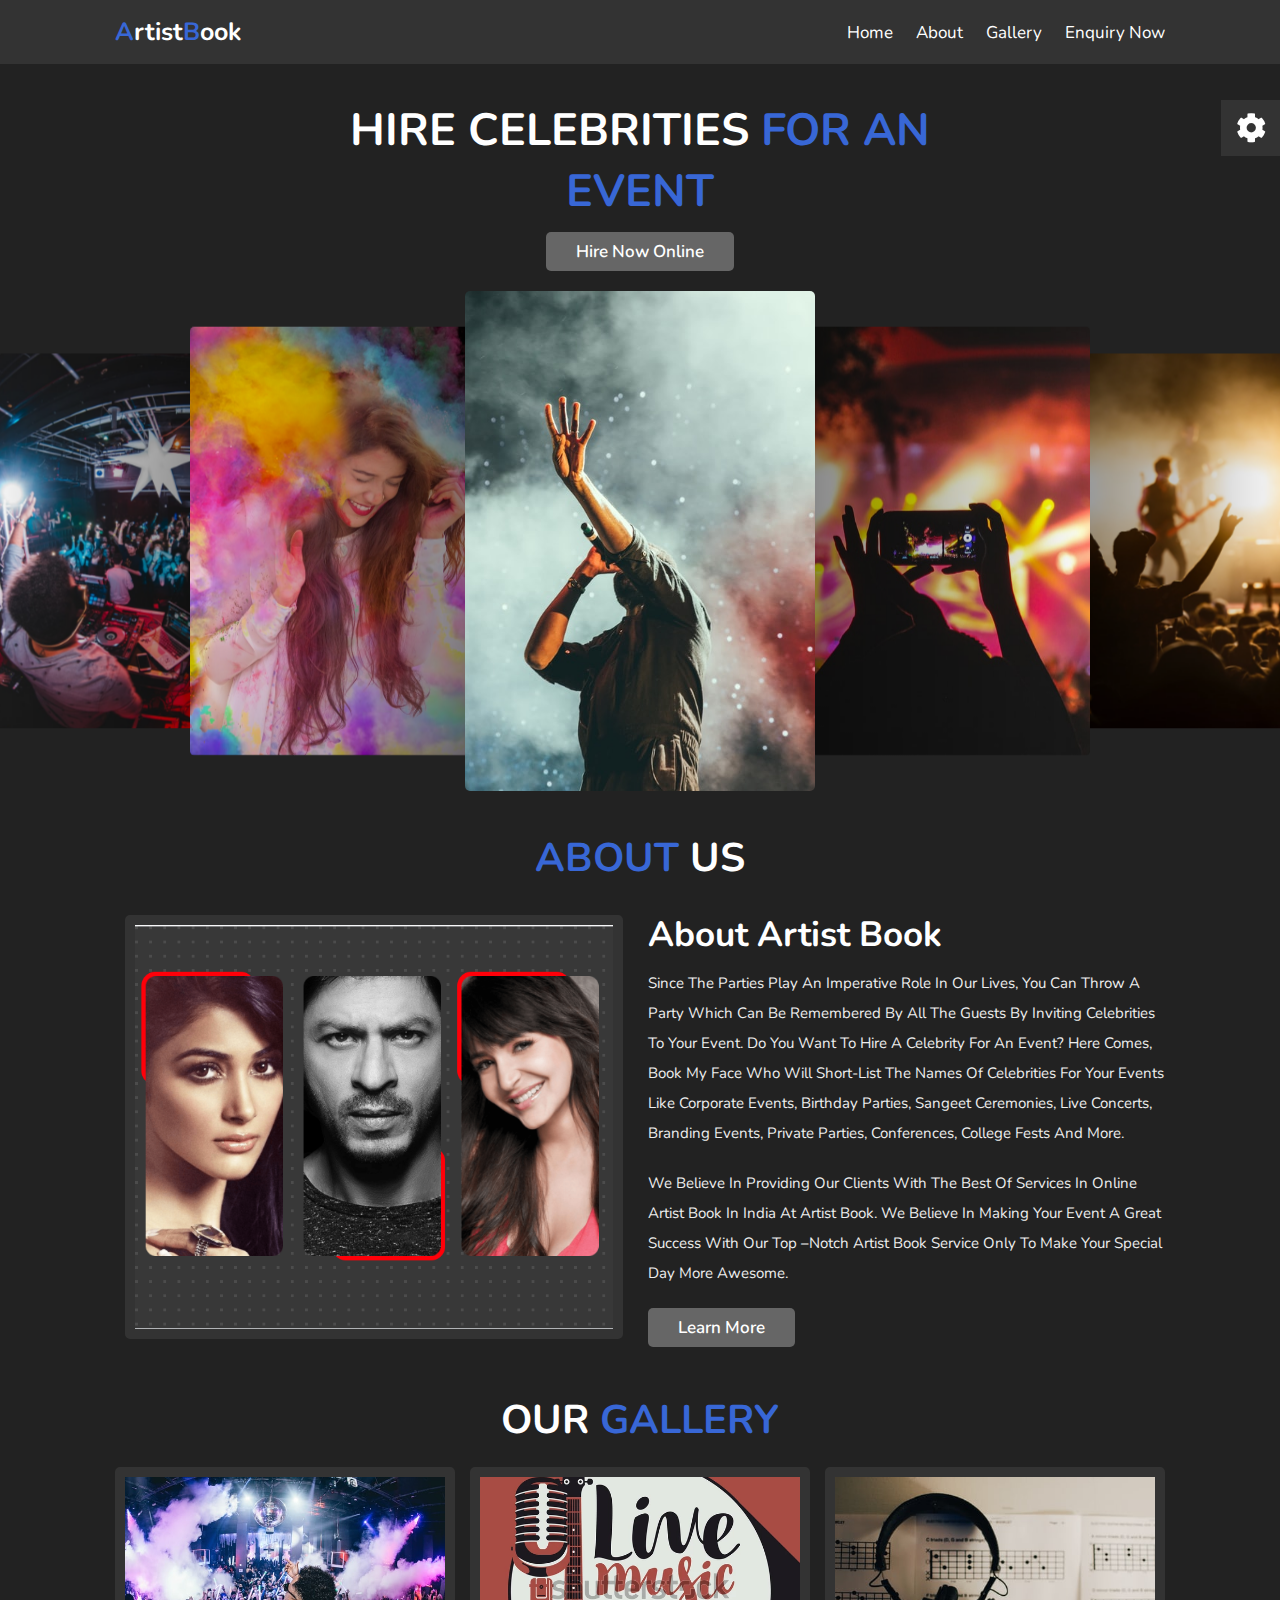
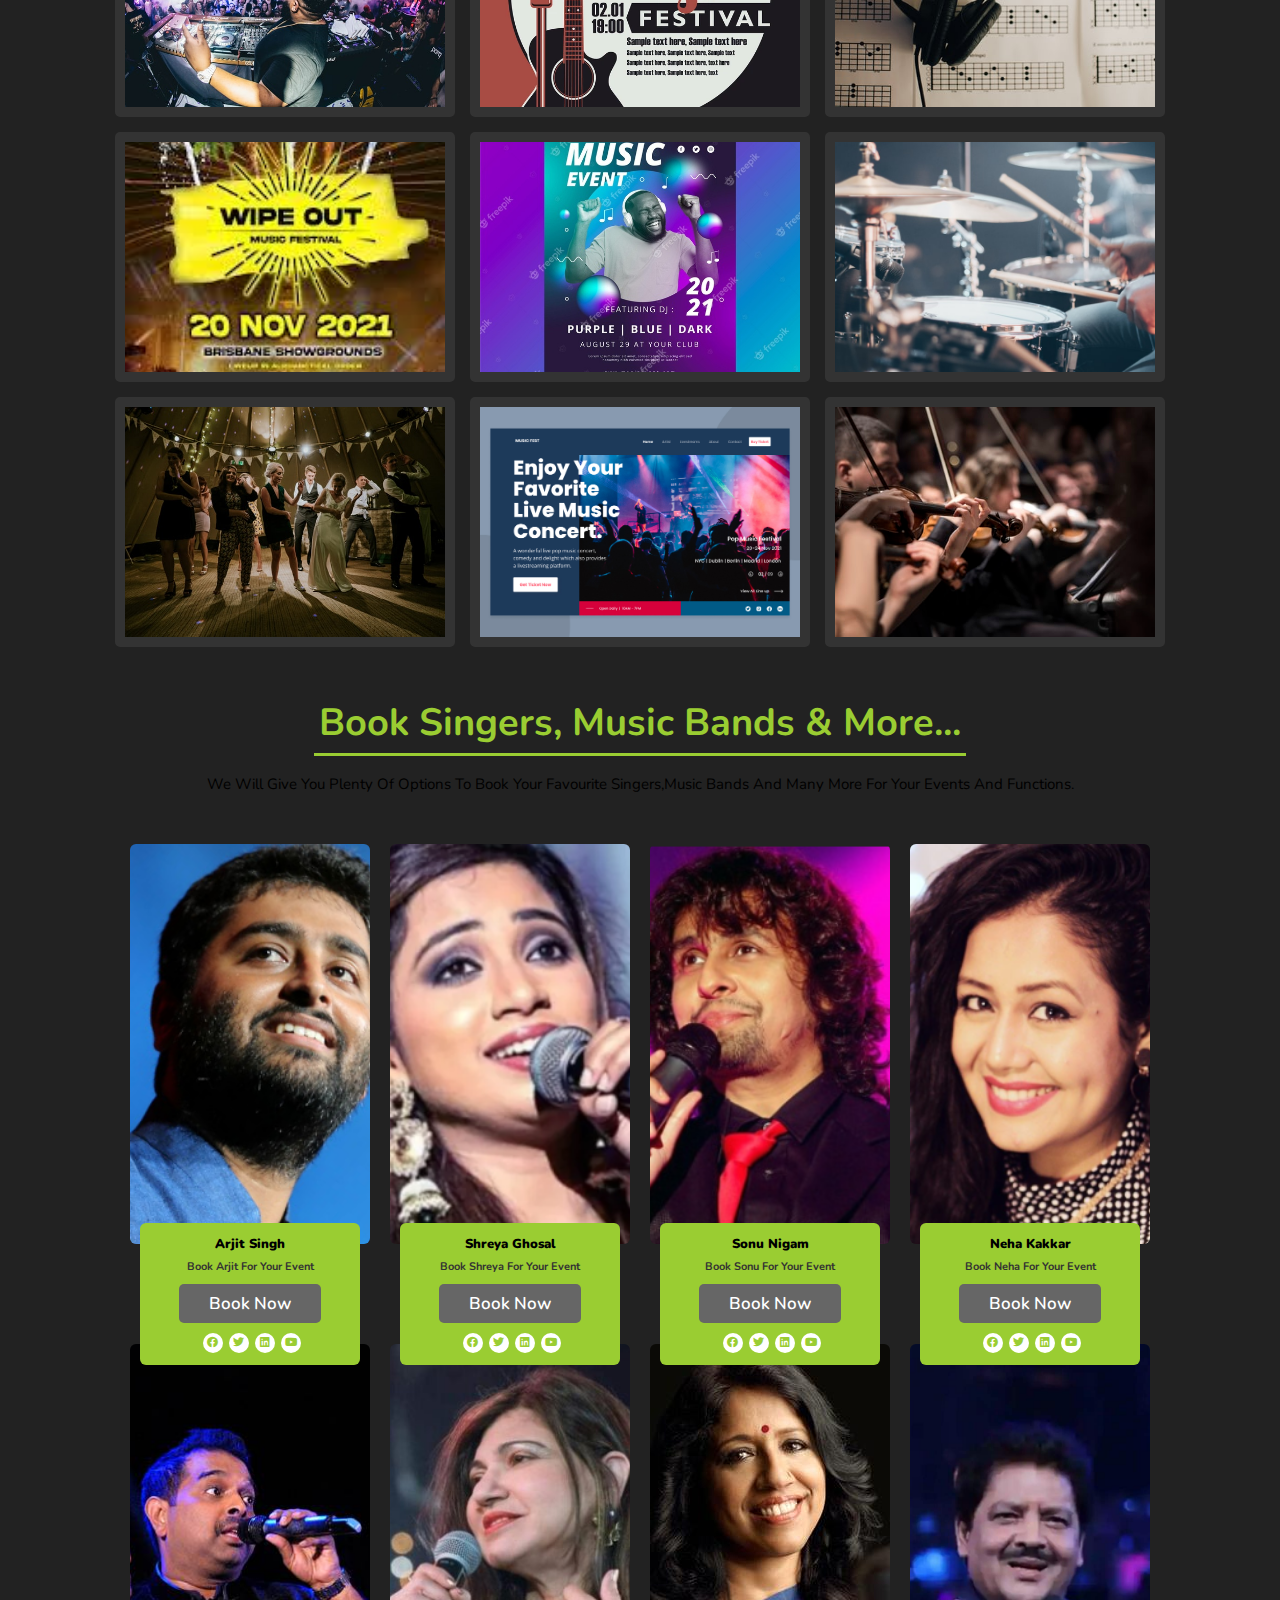
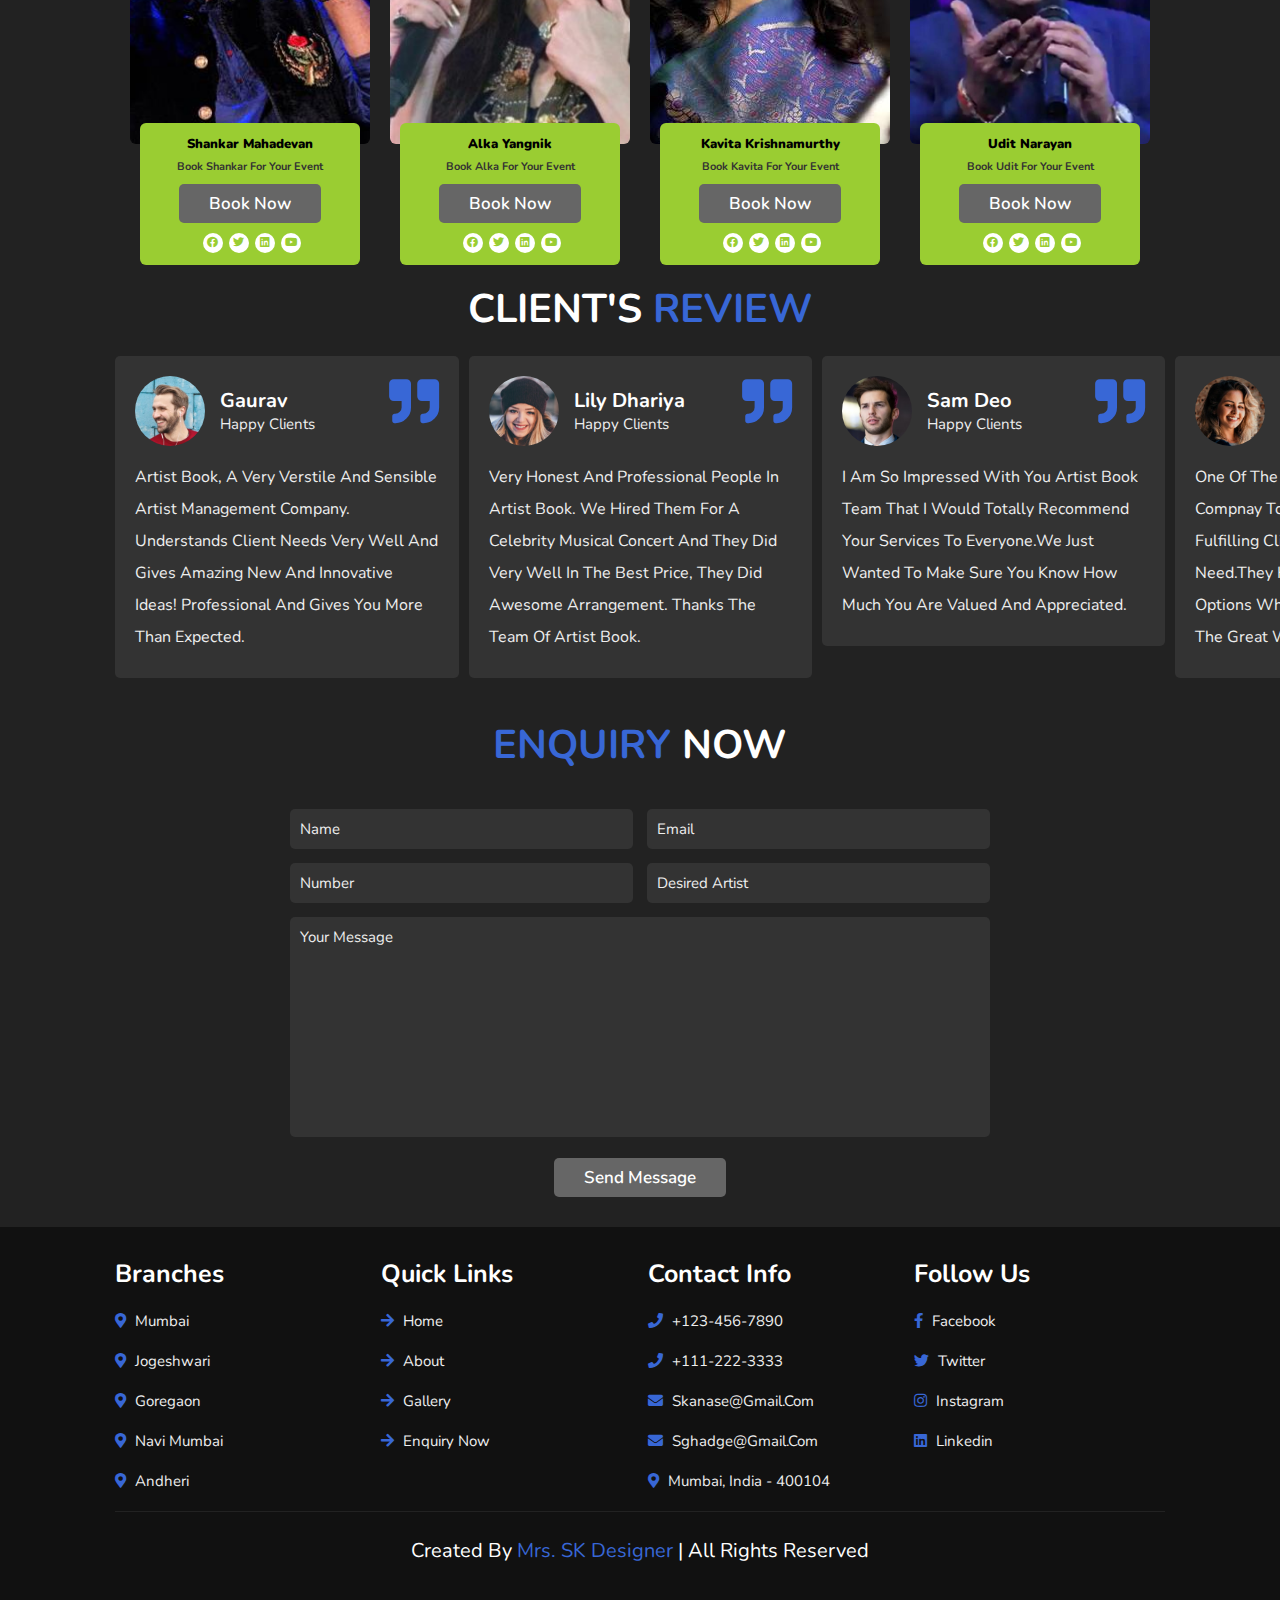
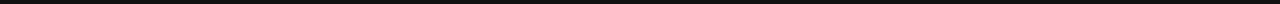
<file: online music booking website/index.html>
<!DOCTYPE html>
<html lang="en">
<head>
    <meta charset="UTF-8">
    <meta http-equiv="X-UA-Compatible" content="IE=edge">
    <meta name="viewport" content="width=device-width, initial-scale=1.0">
    <title>Complete Responsive Event Organizer Website Design Tutorial</title>

    <link rel="stylesheet" href="https://unpkg.com/swiper/swiper-bundle.min.css" />

    <!-- font awesome cdn link  -->
    <link rel="stylesheet" href="https://cdnjs.cloudflare.com/ajax/libs/font-awesome/5.15.4/css/all.min.css">

    <!-- custom css file link  -->
    <link rel="stylesheet" href="css/style.css">

</head>
<body>
    
<!-- header section starts  -->

<header class="header">

    <a href="#" class="logo"><span>A</span>rtist<span>B</span>ook</a>

    <nav class="navbar">
        <a href="index.html">home</a>
        <a href="about.html">about</a>
        <a href="gallery.html">gallery</a>
        <a href="enquiry.html">enquiry now</a>
    </nav>

    <div id="menu-bars" class="fas fa-bars"></div>

</header>

<!-- header section ends -->

<!-- home section starts  -->

<section class="home" id="home">

    <div class="content">
        <h3> Hire celebrities<span> for an event </span></h3>
        <a href="enquiry.html" class="btn">Hire Now Online</a>
    </div>

    <div class="swiper-container home-slider">
        <div class="swiper-wrapper">
            <div class="swiper-slide"><img src="images/slide-1.jpg" alt=""></div>
            <div class="swiper-slide"><img src="images/slide-2.jpg" alt=""></div>
            <div class="swiper-slide"><img src="images/slide-3.jpg" alt=""></div>
            <div class="swiper-slide"><img src="images/slide-4.jpg" alt=""></div>
            <div class="swiper-slide"><img src="images/slide-5.jpg" alt=""></div>
            <div class="swiper-slide"><img src="images/slide-6.jpg" alt=""></div>
        </div>
    </div>

</section>

<!-- home section ends -->

<!-- about section starts  -->

<section class="about" id="about">

<h1 class="heading"><span>about</span> us </h1>

<div class="row">

    <div class="image">
        <img src="images/about-img.jpg" alt="">
    </div>

    <div class="content">
        <h3>about Artist Book</h3>
        <p>Since the parties play an imperative role in our lives, you can throw a party which can be remembered by all the guests by inviting celebrities to your event. Do you want to hire a celebrity for an event? Here comes, Book My Face who will short-list the names of celebrities for your events like corporate events, birthday parties, sangeet ceremonies, live concerts, branding events, private parties, conferences, college fests and more. </p>
        <p>We believe in providing our clients with the best of services in online artist book in India at artist book. We believe in making your event a great success with our top –notch artist book service only to make your special day more awesome.</p>
        <a href="#" class="btn">Learn more</a>
    </div>

</div>

</section>

<!-- about section ends -->

<!-- gallery section starts  -->

<section class="gallery" id="gallery">

    <h1 class="heading">our <span>gallery</span></h1>

    <div class="box-container">

        <div class="box">
            <img src="images/g-1.jpg" alt="">
            <h3 class="title">photos and events</h3>
            <div class="icons">
                <a href="#" class="fas fa-heart"></a>
                <a href="#" class="fas fa-share"></a>
                <a href="#" class="fas fa-eye"></a>
            </div>
        </div>

        <div class="box">
            <img src="images/g-2.jpg" alt="">
            <h3 class="title">photos and events</h3>
            <div class="icons">
                <a href="#" class="fas fa-heart"></a>
                <a href="#" class="fas fa-share"></a>
                <a href="#" class="fas fa-eye"></a>
            </div>
        </div>

        <div class="box">
            <img src="images/g-3.jpg" alt="">
            <h3 class="title">photos and events</h3>
            <div class="icons">
                <a href="#" class="fas fa-heart"></a>
                <a href="#" class="fas fa-share"></a>
                <a href="#" class="fas fa-eye"></a>
            </div>
        </div>

        <div class="box">
            <img src="images/g-4.jpg" alt="">
            <h3 class="title">photos and events</h3>
            <div class="icons">
                <a href="#" class="fas fa-heart"></a>
                <a href="#" class="fas fa-share"></a>
                <a href="#" class="fas fa-eye"></a>
            </div>
        </div>

        <div class="box">
            <img src="images/g-5.jpg" alt="">
            <h3 class="title">photos and events</h3>
            <div class="icons">
                <a href="#" class="fas fa-heart"></a>
                <a href="#" class="fas fa-share"></a>
                <a href="#" class="fas fa-eye"></a>
            </div>
        </div>

        <div class="box">
            <img src="images/g-6.jpg" alt="">
            <h3 class="title">photos and events</h3>
            <div class="icons">
                <a href="#" class="fas fa-heart"></a>
                <a href="#" class="fas fa-share"></a>
                <a href="#" class="fas fa-eye"></a>
            </div>
        </div>

        <div class="box">
            <img src="images/g-7.jpg" alt="">
            <h3 class="title">photos and events</h3>
            <div class="icons">
                <a href="#" class="fas fa-heart"></a>
                <a href="#" class="fas fa-share"></a>
                <a href="#" class="fas fa-eye"></a>
            </div>
        </div>

        <div class="box">
            <img src="images/g-8.jpg" alt="">
            <h3 class="title">photos and events</h3>
            <div class="icons">
                <a href="#" class="fas fa-heart"></a>
                <a href="#" class="fas fa-share"></a>
                <a href="#" class="fas fa-eye"></a>
            </div>
        </div>

        <div class="box">
            <img src="images/g-9.jpg" alt="">
            <h3 class="title">photos and events</h3>
            <div class="icons">
                <a href="#" class="fas fa-heart"></a>
                <a href="#" class="fas fa-share"></a>
                <a href="#" class="fas fa-eye"></a>
            </div>
        </div>

    </div>

</section>

<!-- gallery section ends -->

<!-- Start Singers -->

    <section class="singers">
        <h1>Book Singers, Music Bands & More...</h1>
        <p>We will give you plenty of options to book your favourite singers,music bands and many more for your events and functions.</p>
        <div class="items">
            <div class="item">
                <img src="./images/b1.png">
                <div class="inner">
                    <div class="info">
                        <h4><strong>Arjit Singh</strong></h4>
                        <p><strong>Book Arjit For Your Event</strong></p>
                        <button class="btn">Book Now</button>
                        <div class="links">
                            <a href="#"><i class="fab fa-facebook"></i></a>
                            <a href="#"><i class="fab fa-twitter"></i></a>
                            <a href="#"><i class="fab fa-linkedin"></i></a>
                            <a href="#"><i class="fab fa-youtube"></i></a>
                        </div>
                    </div>
                </div>
            </div>
            <div class="item">
                <img src="./images/b2.png">
                <div class="inner">
                    <div class="info">
                        <h4><strong>Shreya Ghosal</strong></h4>
                        <p><strong>Book Shreya For Your Event</strong></p>
                        <button class="btn">Book Now</button>
                        <div class="links">
                            <a href="#"><i class="fab fa-facebook"></i></a>
                            <a href="#"><i class="fab fa-twitter"></i></a>
                            <a href="#"><i class="fab fa-linkedin"></i></a>
                            <a href="#"><i class="fab fa-youtube"></i></a>
                        </div>
                    </div>
                </div>
            </div>
            <div class="item">
                <img src="./images/b3.png">
                <div class="inner">
                    <div class="info">
                        <h4><strong>Sonu Nigam</strong></h4>
                        <p><strong>Book Sonu For Your Event</strong></p>
                        <button class="btn">Book Now</button>
                        <div class="links">
                            <a href="#"><i class="fab fa-facebook"></i></a>
                            <a href="#"><i class="fab fa-twitter"></i></a>
                            <a href="#"><i class="fab fa-linkedin"></i></a>
                            <a href="#"><i class="fab fa-youtube"></i></a>
                        </div>
                    </div>
                </div>
            </div>
            <div class="item">
                <img src="./images/b4.png">
                <div class="inner">
                    <div class="info">
                        <h4><strong>Neha Kakkar</strong></h4>
                        <p><strong>Book Neha For Your Event</strong></p>
                        <button class="btn">Book Now</button>
                        <div class="links">
                            <a href="#"><i class="fab fa-facebook"></i></a>
                            <a href="#"><i class="fab fa-twitter"></i></a>
                            <a href="#"><i class="fab fa-linkedin"></i></a>
                            <a href="#"><i class="fab fa-youtube"></i></a>
                        </div>
                    </div>
                </div>
            </div>
            <br>
            <div class="item">
                <img src="./images/b5.png">
                <div class="inner">
                    <div class="info">
                        <h4><strong>Shankar Mahadevan</strong></h4>
                        <p><strong>Book Shankar For Your Event</strong></p>
                        <button class="btn">Book Now</button>
                        <div class="links">
                            <a href="#"><i class="fab fa-facebook"></i></a>
                            <a href="#"><i class="fab fa-twitter"></i></a>
                            <a href="#"><i class="fab fa-linkedin"></i></a>
                            <a href="#"><i class="fab fa-youtube"></i></a>
                        </div>
                    </div>
                </div>
            </div>
            <div class="item">
                <img src="./images/b6.png">
                <div class="inner">
                    <div class="info">
                        <h4><strong>Alka Yangnik</strong></h4>
                        <p><strong>Book Alka For Your Event</strong></p>
                        <button class="btn">Book Now</button>
                        <div class="links">
                            <a href="#"><i class="fab fa-facebook"></i></a>
                            <a href="#"><i class="fab fa-twitter"></i></a>
                            <a href="#"><i class="fab fa-linkedin"></i></a>
                            <a href="#"><i class="fab fa-youtube"></i></a>
                        </div>
                    </div>
                </div>
            </div>
            <div class="item">
                <img src="./images/b7.png">
                <div class="inner">
                    <div class="info">
                        <h4><strong>Kavita Krishnamurthy</strong></h4>
                        <p><strong>Book Kavita For Your Event</strong></p>
                        <button class="btn">Book Now</button>
                        <div class="links">
                            <a href="#"><i class="fab fa-facebook"></i></a>
                            <a href="#"><i class="fab fa-twitter"></i></a>
                            <a href="#"><i class="fab fa-linkedin"></i></a>
                            <a href="#"><i class="fab fa-youtube"></i></a>
                        </div>
                    </div>
                </div>
            </div>
            <div class="item">
                <img src="./images/b8.png">
                <div class="inner">
                    <div class="info">
                        <h4><strong>Udit Narayan</strong></h4>
                        <p><strong>Book Udit For Your Event</strong></p>
                        <button class="btn">Book Now</button>
                        <div class="links">
                            <a href="#"><i class="fab fa-facebook"></i></a>
                            <a href="#"><i class="fab fa-twitter"></i></a>
                            <a href="#"><i class="fab fa-linkedin"></i></a>
                            <a href="#"><i class="fab fa-youtube"></i></a>
                        </div>
                    </div>
                </div>
            </div>
        </div>
    </section>
<br>

<!-- singer section ends-->


<!-- review section starts  -->
<br>
<br>

<section class="reivew" id="review"> 
    
    <h1 class="heading">client's <span>review</span></h1>

    <div class="review-slider swiper-container">

        <div class="swiper-wrapper">

            <div class="swiper-slide box">
                <i class="fas fa-quote-right"></i>
                <div class="user">
                    <img src="images/pic-1.png" alt="">
                    <div class="user-info">
                        <h3>Gaurav</h3>
                        <span>happy clients</span>
                    </div>
                </div>
                <p>Artist Book, A very verstile and sensible Artist Management Company. Understands client needs very well and gives amazing new and innovative ideas! Professional and gives you more than expected.</p>
            </div>

            <div class="swiper-slide box">
                <i class="fas fa-quote-right"></i>
                <div class="user">
                    <img src="images/pic-2.png" alt="">
                    <div class="user-info">
                        <h3>Lily Dhariya</h3>
                        <span>happy clients</span>
                    </div>
                </div>
                <p>Very honest and professional people in Artist Book. We hired them for a celebrity musical concert and they did very well in the best price, they did awesome arrangement. Thanks the team of Artist Book.</p>
            </div>

            <div class="swiper-slide box">
                <i class="fas fa-quote-right"></i>
                <div class="user">
                    <img src="images/pic-3.png" alt="">
                    <div class="user-info">
                        <h3>Sam Deo</h3>
                        <span>happy clients</span>
                    </div>
                </div>
                <p>I am so impressed with you Artist Book team that I would totally recommend your services to everyone.We just wanted to make sure you know how much you are valued and appreciated. </p>
            </div>

            <div class="swiper-slide box">
                <i class="fas fa-quote-right"></i>
                <div class="user">
                    <img src="images/pic-4.png" alt="">
                    <div class="user-info">
                        <h3>Emma Stern</h3>
                        <span>happy clients</span>
                    </div>
                </div>
                <p>One of the best artist management compnay to work with,great at fulfilling clients each & every specific need.They have variety of creative options which keeps it moving.Keep up the great work!!</p>
            </div>

        </div>

    </div>

</section>

<!-- review section ends -->

<!-- contact section starts  -->

<section class="contact" id="contact">

    <h1 class="heading"> <span>Enquiry</span> Now</h1>

    <form action="">
        <div class="inputBox">
            <input type="text" placeholder="name">
            <input type="email" placeholder="email">
        </div>
        <div class="inputBox">
            <input type="number" placeholder="number">
            <input type="text" placeholder="Desired Artist">
        </div>
        <textarea name="" placeholder="your message" id="" cols="30" rows="10"></textarea>
        <input type="submit" value="send message" class="btn">
    </form>

</section>

<!-- contact section ends -->

<!-- footer section starts  -->

<section class="footer">

    <div class="box-container">

        <div class="box">
            <h3>branches</h3>
            <a href="#"> <i class="fas fa-map-marker-alt"></i> mumbai </a>
            <a href="#"> <i class="fas fa-map-marker-alt"></i> jogeshwari </a>
            <a href="#"> <i class="fas fa-map-marker-alt"></i> goregaon </a>
            <a href="#"> <i class="fas fa-map-marker-alt"></i> navi mumbai </a>
            <a href="#"> <i class="fas fa-map-marker-alt"></i> andheri </a>
        </div>

        <div class="box">
            <h3>quick links</h3>
            <a href="index.html"> <i class="fas fa-arrow-right"></i> home </a>
            <a href="about.html"> <i class="fas fa-arrow-right"></i> about </a>
            <a href="gallery.html"> <i class="fas fa-arrow-right"></i> gallery </a>
            <a href="enquiry.html"> <i class="fas fa-arrow-right"></i> enquiry now </a>
        </div>

        <div class="box">
            <h3>contact info</h3>
            <a href="#"> <i class="fas fa-phone"></i> +123-456-7890 </a>
            <a href="#"> <i class="fas fa-phone"></i> +111-222-3333 </a>
            <a href="#"> <i class="fas fa-envelope"></i> skanase@gmail.com </a>
            <a href="#"> <i class="fas fa-envelope"></i> sghadge@gmail.com </a>
            <a href="#"> <i class="fas fa-map-marker-alt"></i> mumbai, india - 400104 </a>
        </div>

        <div class="box">
            <h3>follow us</h3>
            <a href="#"> <i class="fab fa-facebook-f"></i> facebook </a>
            <a href="#"> <i class="fab fa-twitter"></i> twitter </a>
            <a href="#"> <i class="fab fa-instagram"></i> instagram </a>
            <a href="#"> <i class="fab fa-linkedin"></i> linkedin </a>
        </div>

    </div>

    <div class="credit"> created by <span>mrs. SK designer</span> | all rights reserved </div>

</section>

<!-- footer section ends -->

<!-- theme toggler  -->

<div class="theme-toggler">

    <div class="toggle-btn">
        <i class="fas fa-cog"></i>
    </div>

    <h3>choose color</h3>

    <div class="buttons">
        <div class="theme-btn" style="background: #3867d6;"></div>
        <div class="theme-btn" style="background: #f7b731;"></div>
        <div class="theme-btn" style="background: #ff0033;"></div>
        <div class="theme-btn" style="background: #20bf6b;"></div>
        <div class="theme-btn" style="background: #fa8231;"></div>
        <div class="theme-btn" style="background: #FC427B;"></div>
    </div>

</div>





















<script src="https://unpkg.com/swiper/swiper-bundle.min.js"></script>

<!-- custom js file link  -->
<script src="js/script.js"></script>

</body>
</html>
</file>
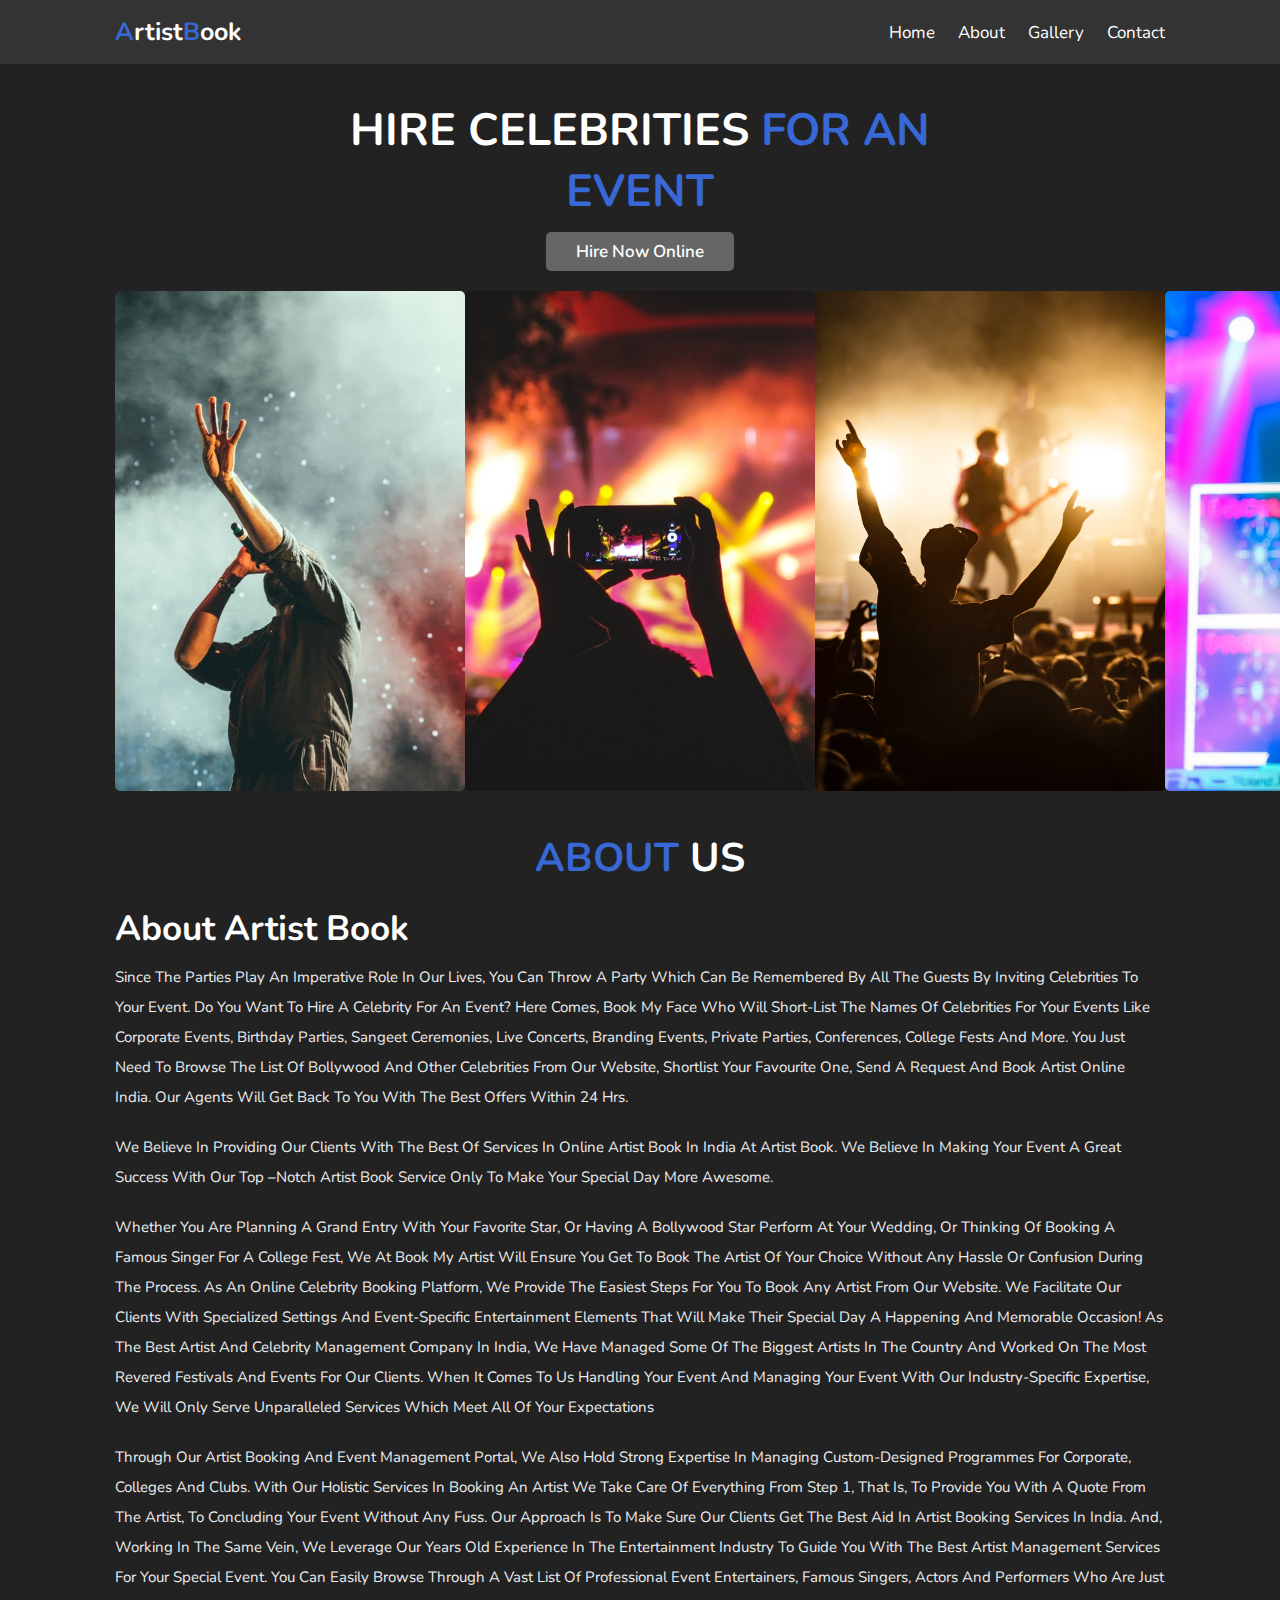
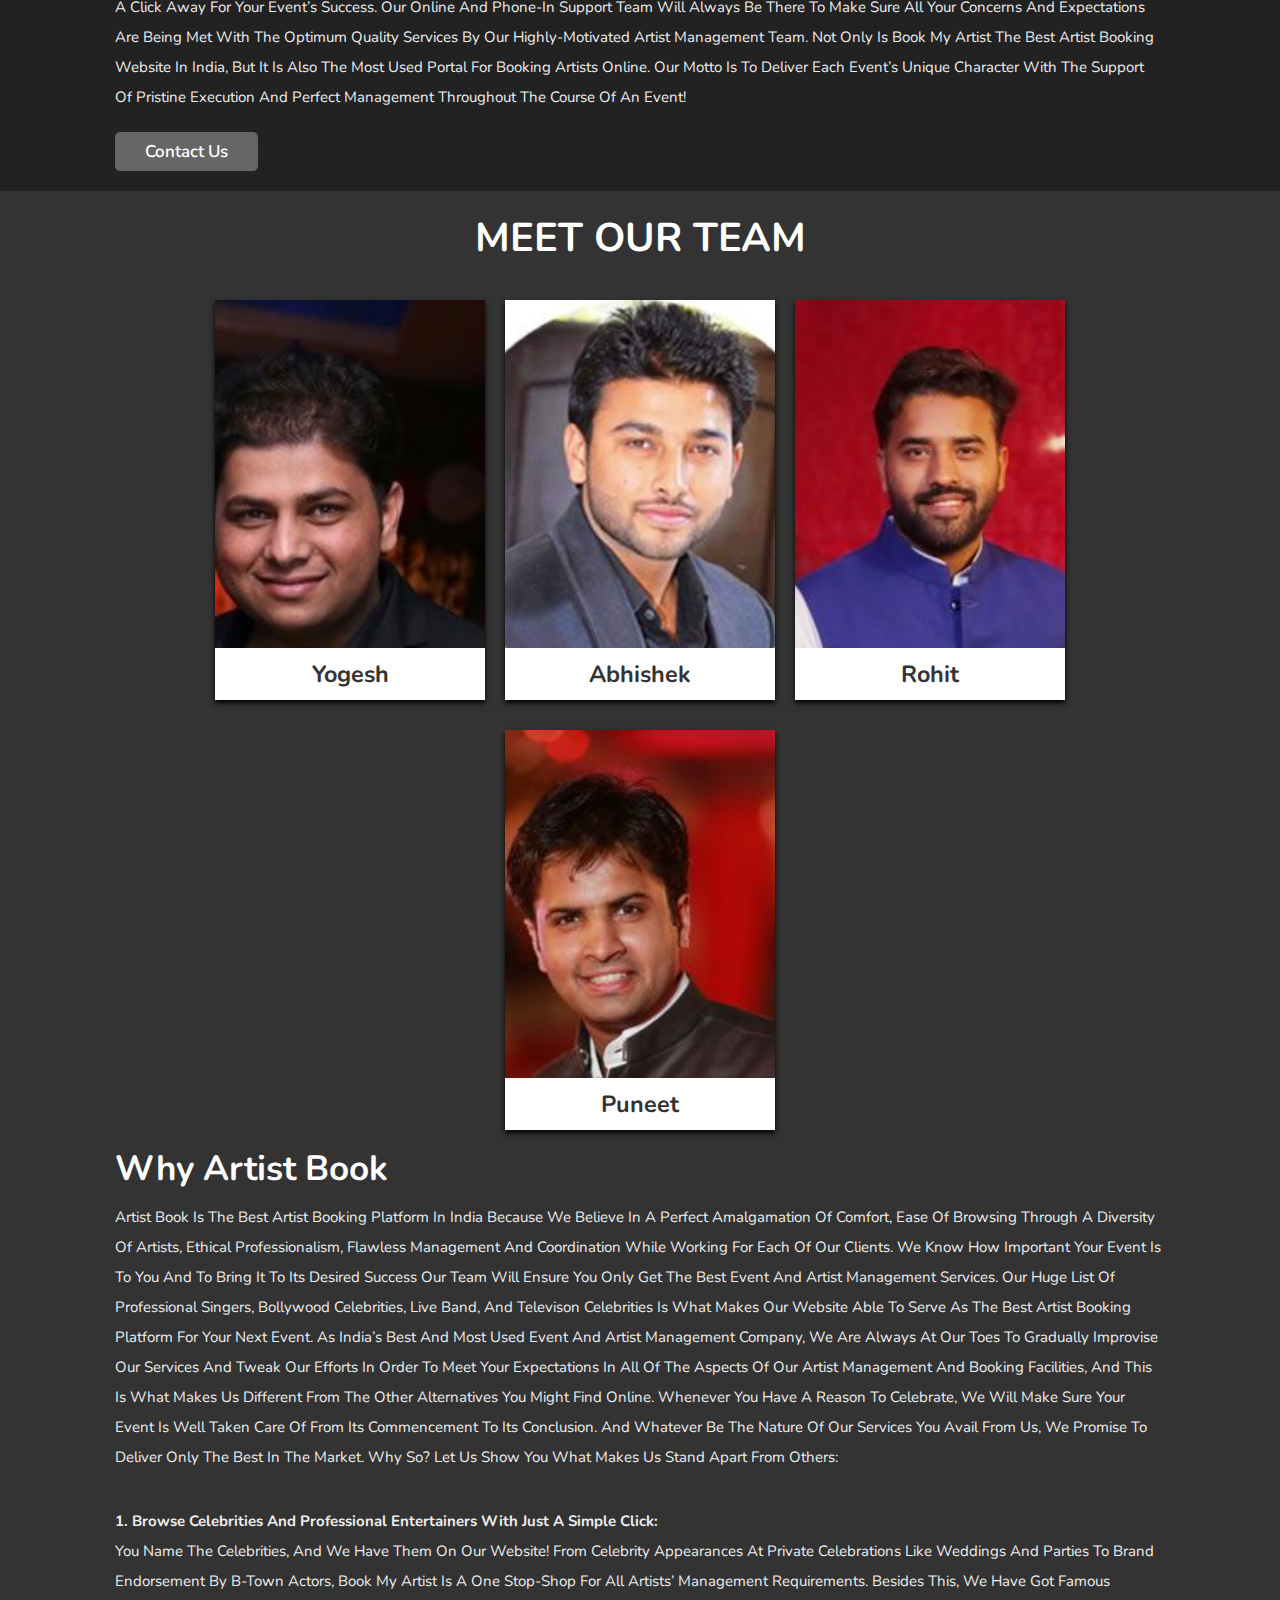
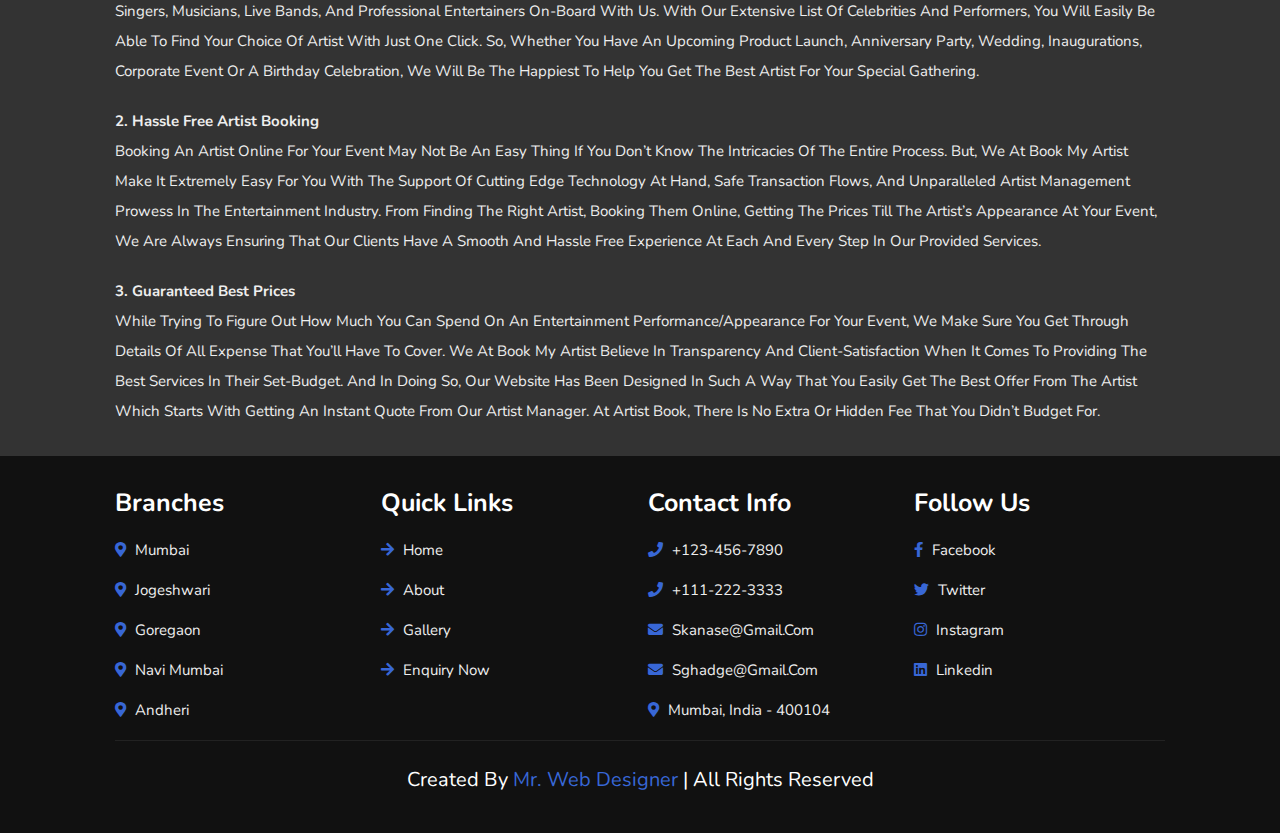
<file: online music booking website/about.html>
<!DOCTYPE html>
<html lang="en">
<head>
    <meta charset="UTF-8">
    <meta http-equiv="X-UA-Compatible" content="IE=edge">
    <meta name="viewport" content="width=device-width, initial-scale=1.0">
    <title>Complete Responsive Event Organizer Website Design Tutorial</title>

    <link rel="stylesheet" href="https://unpkg.com/swiper/swiper-bundle.min.css" />

    <!-- font awesome cdn link  -->
    <link rel="stylesheet" href="https://cdnjs.cloudflare.com/ajax/libs/font-awesome/5.15.4/css/all.min.css">

    <!-- custom css file link  -->
    <link rel="stylesheet" href="css/style.css">

</head>
<body>
    
<!-- header section starts  -->

<header class="header">

    <a href="#" class="logo"><span>A</span>rtist<span>B</span>ook</a>

    <nav class="navbar">
        <a href="index.html">home</a>
        <a href="about.html">about</a>
        <a href="gallery.html">gallery</a>
        <a href="enquiry.html">contact</a>
    </nav>

    <div id="menu-bars" class="fas fa-bars"></div>

</header>

<!-- header section ends -->

<!-- home section starts  -->

<section class="home" id="home">

    <div class="content">
        <h3> Hire celebrities<span> for an event </span></h3>
        <a href="enquiry.html" class="btn">Hire Now Online</a>
    </div>

    <div class="swiper-container home-slider">
        <div class="swiper-wrapper">
            <div class="swiper-slide"><img src="images/slide-1.jpg" alt=""></div>
            <div class="swiper-slide"><img src="images/slide-2.jpg" alt=""></div>
            <div class="swiper-slide"><img src="images/slide-3.jpg" alt=""></div>
            <div class="swiper-slide"><img src="images/slide-4.jpg" alt=""></div>
            <div class="swiper-slide"><img src="images/slide-5.jpg" alt=""></div>
            <div class="swiper-slide"><img src="images/slide-6.jpg" alt=""></div>
        </div>
    </div>

</section>

<!-- home section ends -->

<!-- about section starts  -->

<section class="about" id="about">

<h1 href="about" class="heading"><span>about</span> us </h1>

<div class="row">

    <div class="content">
        <h3>about Artist Book</h3>
        <p>Since the parties play an imperative role in our lives, you can throw a party which can be remembered by all the guests by inviting celebrities to your event. Do you want to hire a celebrity for an event? Here comes, Book My Face who will short-list the names of celebrities for your events like corporate events, birthday parties, sangeet ceremonies, live concerts, branding events, private parties, conferences, college fests and more. You just need to browse the list of Bollywood and other celebrities from our website, shortlist your favourite one, send a request and book artist online India. Our agents will get back to you with the best offers within 24 hrs.</p>
        <p>We believe in providing our clients with the best of services in online artist book in India at artist book. We believe in making your event a great success with our top –notch artist book service only to make your special day more awesome.</p>
        <p>Whether you are planning a grand entry with your favorite star, or having a Bollywood star perform at your wedding, or thinking of booking a famous singer for a college fest, we at Book My Artist will ensure you get to book the artist of your choice without any hassle or confusion during the process. As an online celebrity booking platform, we provide the easiest steps for you to book any artist from our website. We facilitate our clients with specialized settings and event-specific entertainment elements that will make their special day a happening and memorable occasion! As the best Artist And Celebrity Management Company in India, we have managed some of the biggest artists in the country and worked on the most revered festivals and events for our clients. When it comes to us handling your event and managing your event with our industry-specific expertise, we will only serve unparalleled services which meet all of your expectations</p>
        <p>Through our artist booking and event management portal, we also hold strong expertise in managing custom-designed programmes for corporate, colleges and clubs. With our holistic services in booking an artist we take care of everything from step 1, that is, to provide you with a quote from the artist, to concluding your event without any fuss. Our approach is to make sure our clients get the best aid in Artist Booking Services in India. And, working in the same vein, we leverage our years old experience in the Entertainment Industry to guide you with the best Artist Management Services for your special event. You can easily browse through a vast list of professional event entertainers, famous singers, actors and performers who are just a click away for your event’s success. Our online and phone-in support team will always be there to make sure all your concerns and expectations are being met with the optimum quality services by our highly-motivated Artist Management team. Not only is Book My Artist the Best Artist Booking Website in India, but it is also the Most Used Portal for Booking Artists online. Our motto is to deliver each event’s unique character with the support of pristine execution and perfect management throughout the course of an event!</p>
        <a href="#" class="btn">contact us</a>
    </div>

</div>

</section>

<!-- about section ends -->

<!-- our team section starts  -->

<section class="trainer" id="trainer">

    <h1 class="heading">Meet Our Team</h1>
        
    <div class="box-container">
        
            <div class="box">
                <img src="images/coach1.png" alt="">
                <div class="info">
                    <h3>Yogesh</h3>
                </div>
            </div>
        
            <div class="box">
                <img src="images/coach2.png" alt="">
                <div class="info">
                    <h3>Abhishek</h3>
                </div>
                <div class="share">
                </div>
            </div>
        
            <div class="box">
                <img src="images/coach3.png" alt="">
                <div class="info">
                    <h3>Rohit</h3>
                </div>
            </div>
        
            <div class="box">
                <img src="images/coach4.png" alt="">
                <div class="info">
                    <h3>Puneet</h3>
                </div>
            </div>  
    </div>
    
    <div class="row">

    <div class="content" align="left">
        <h3>Why Artist Book</h3>
        <p>Artist Book is the best artist booking platform in India because we believe in a perfect amalgamation of comfort, ease of browsing through a diversity of artists, ethical professionalism, flawless management and coordination while working for each of our clients. We know how important your event is to you and to bring it to its desired success our team will ensure you only get the best event and artist management services. Our huge list of professional singers, Bollywood celebrities, live band, and televison celebrities is what makes our website able to serve as the best artist booking platform for your next event. As India’s best and most used Event and Artist Management Company, we are always at our toes to gradually improvise our services and tweak our efforts in order to meet your expectations in all of the aspects of our artist management and booking facilities, and this is what makes us different from the other alternatives you might find online. Whenever you have a reason to celebrate, we will make sure your event is well taken care of from its commencement to its conclusion. And whatever be the nature of our services you avail from us, we promise to deliver only the best in the market. Why so? Let us show you what makes us stand apart from others:</p><br>
        <p><strong>1. Browse Celebrities and Professional Entertainers With Just a Simple Click:</strong><br>You name the celebrities, and we have them on our website! From celebrity appearances at private celebrations like weddings and parties to brand endorsement by B-town actors, Book my artist is a one stop-shop for all artists’ management requirements. Besides this, we have got famous singers, musicians, live bands, and professional entertainers on-board with us. With our extensive list of celebrities and performers, you will easily be able to find your choice of artist with just one click. So, whether you have an upcoming product launch, anniversary party, wedding, inaugurations, corporate event or a birthday celebration, we will be the happiest to help you get the best artist for your special gathering.</p>
        <p><strong>2. Hassle Free Artist Booking</strong><br>Booking an artist online for your event may not be an easy thing if you don’t know the intricacies of the entire process. But, we at Book My Artist make it extremely easy for you with the support of cutting edge technology at hand, Safe Transaction flows, and unparalleled Artist Management prowess in the entertainment industry. From finding the right artist, booking them online, getting the prices till the artist’s appearance at your event, we are always ensuring that our clients have a smooth and hassle free experience at each and every step in our provided services.</p>
        <p><strong>3. Guaranteed Best Prices</strong><br>While trying to figure out how much you can spend on an entertainment performance/appearance for your event, we make sure you get through details of all expense that you’ll have to cover. We at Book My Artist believe in transparency and client-satisfaction when it comes to providing the best services in their set-budget. And in doing so, our website has been designed in such a way that you easily get the best offer from the artist which starts with getting an instant quote from our artist manager. At Artist Book, there is no extra or hidden fee that you didn’t budget for.</p>
       
    </div>

</div>
    </section>

<!-- our team section ends -->


<!-- footer section starts  -->

<section class="footer">

    <div class="box-container">

        <div class="box">
            <h3>branches</h3>
            <a href="#"> <i class="fas fa-map-marker-alt"></i> mumbai </a>
            <a href="#"> <i class="fas fa-map-marker-alt"></i> jogeshwari </a>
            <a href="#"> <i class="fas fa-map-marker-alt"></i> goregaon </a>
            <a href="#"> <i class="fas fa-map-marker-alt"></i> navi mumbai </a>
            <a href="#"> <i class="fas fa-map-marker-alt"></i> andheri </a>
        </div>

        <div class="box">
            <h3>quick links</h3>
            <a href="index.html"> <i class="fas fa-arrow-right"></i> home </a>
            <a href="about.html"> <i class="fas fa-arrow-right"></i> about </a>
            <a href="gallery.html"> <i class="fas fa-arrow-right"></i> gallery </a>
            <a href="enquiry.html"> <i class="fas fa-arrow-right"></i> enquiry now</a>
        </div>

        <div class="box">
            <h3>contact info</h3>
            <a href="#"> <i class="fas fa-phone"></i> +123-456-7890 </a>
            <a href="#"> <i class="fas fa-phone"></i> +111-222-3333 </a>
            <a href="#"> <i class="fas fa-envelope"></i> skanase@gmail.com </a>
            <a href="#"> <i class="fas fa-envelope"></i> sghadge@gmail.com </a>
            <a href="#"> <i class="fas fa-map-marker-alt"></i> mumbai, india - 400104 </a>
        </div>

        <div class="box">
            <h3>follow us</h3>
            <a href="#"> <i class="fab fa-facebook-f"></i> facebook </a>
            <a href="#"> <i class="fab fa-twitter"></i> twitter </a>
            <a href="#"> <i class="fab fa-instagram"></i> instagram </a>
            <a href="#"> <i class="fab fa-linkedin"></i> linkedin </a>
        </div>

    </div>

    <div class="credit"> created by <span>mr. web designer</span> | all rights reserved </div>

</section>

<!-- footer section ends -->





<script src="https://unpkg.com/swiper/swiper-bundle.min.js"></script>

<!-- custom js file link  -->
<script src="js/script.js"></script>

</body>
</html>
</file>
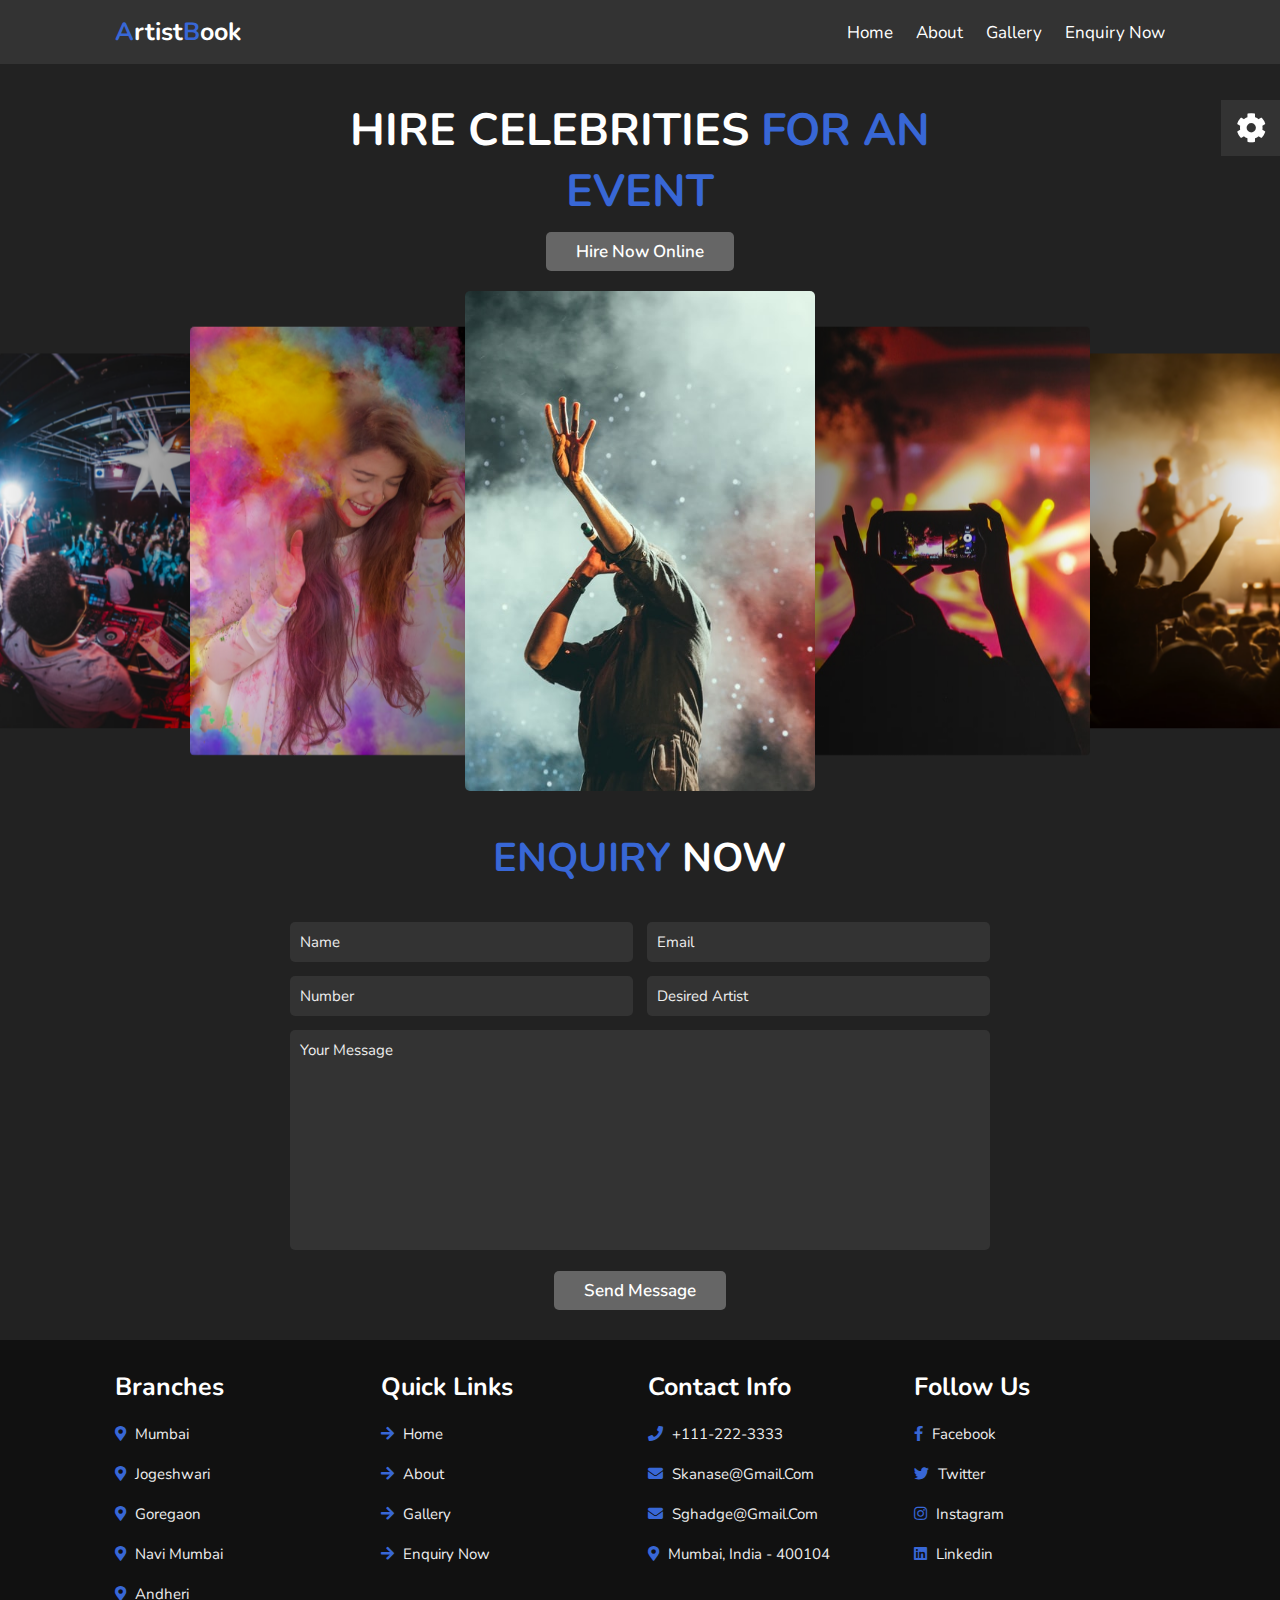
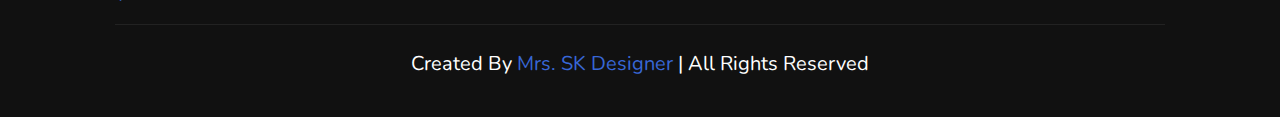
<file: online music booking website/enquiry.html>
<!DOCTYPE html>
<html lang="en">
<head>
    <meta charset="UTF-8">
    <meta http-equiv="X-UA-Compatible" content="IE=edge">
    <meta name="viewport" content="width=device-width, initial-scale=1.0">
    <title>Complete Responsive Event Organizer Website Design Tutorial</title>

    <link rel="stylesheet" href="https://unpkg.com/swiper/swiper-bundle.min.css" />

    <!-- font awesome cdn link  -->
    <link rel="stylesheet" href="https://cdnjs.cloudflare.com/ajax/libs/font-awesome/5.15.4/css/all.min.css">

    <!-- custom css file link  -->
    <link rel="stylesheet" href="css/style.css">

</head>
<body>
    
<!-- header section starts  -->

<header class="header">

    <a href="#" class="logo"><span>A</span>rtist<span>B</span>ook</a>

    <nav class="navbar">
        <a href="index.html">home</a>
        <a href="about.html">about</a>
        <a href="gallery.html">gallery</a>
        <a href="enquiry.html">enquiry now</a>
    </nav>

    <div id="menu-bars" class="fas fa-bars"></div>

</header>

<!-- header section ends -->

<!-- home section starts  -->

<section class="home" id="home">

    <div class="content">
        <h3> Hire celebrities<span> for an event </span></h3>
        <a href="enquiry.html" class="btn">Hire Now Online</a>
    </div>

    <div class="swiper-container home-slider">
        <div class="swiper-wrapper">
            <div class="swiper-slide"><img src="images/slide-1.jpg" alt=""></div>
            <div class="swiper-slide"><img src="images/slide-2.jpg" alt=""></div>
            <div class="swiper-slide"><img src="images/slide-3.jpg" alt=""></div>
            <div class="swiper-slide"><img src="images/slide-4.jpg" alt=""></div>
            <div class="swiper-slide"><img src="images/slide-5.jpg" alt=""></div>
            <div class="swiper-slide"><img src="images/slide-6.jpg" alt=""></div>
        </div>
    </div>

</section>

<!-- home section ends -->


<!-- contact section starts  -->

<section class="contact" id="contact">

    <h1 class="heading"> <span>Enquiry</span> Now</h1>

    <form action="">
        <div class="inputBox">
            <input type="text" placeholder="name">
            <input type="email" placeholder="email">
        </div>
        <div class="inputBox">
            <input type="number" placeholder="number">
            <input type="text" placeholder="Desired Artist">
        </div>
        <textarea name="" placeholder="your message" id="" cols="30" rows="10"></textarea>
        <input type="submit" value="send message" class="btn">
    </form>

</section>

<!-- contact section ends -->

<!-- footer section starts  -->

<section class="footer">

    <div class="box-container">

        <div class="box">
            <h3>branches</h3>
            <a href="#"> <i class="fas fa-map-marker-alt"></i> mumbai </a>
            <a href="#"> <i class="fas fa-map-marker-alt"></i> jogeshwari </a>
            <a href="#"> <i class="fas fa-map-marker-alt"></i> goregaon </a>
            <a href="#"> <i class="fas fa-map-marker-alt"></i> navi mumbai </a>
            <a href="#"> <i class="fas fa-map-marker-alt"></i> andheri </a>
        </div>

        <div class="box">
            <h3>quick links</h3>
            <a href="index.html"> <i class="fas fa-arrow-right"></i> home </a>
            <a href="about.html"> <i class="fas fa-arrow-right"></i> about </a>
            <a href="gallery.html"> <i class="fas fa-arrow-right"></i> gallery </a>
            <a href="enquiry.html"> <i class="fas fa-arrow-right"></i> enquiry now </a>
        </div>

        <div class="box">
            <h3>contact info</h3>
            <a href="#"> <i class="fas fa-phone"></i> +111-222-3333 </a>
            <a href="#"> <i class="fas fa-envelope"></i> skanase@gmail.com </a>
            <a href="#"> <i class="fas fa-envelope"></i> sghadge@gmail.com </a>
            <a href="#"> <i class="fas fa-map-marker-alt"></i> mumbai, india - 400104 </a>
        </div>

        <div class="box">
            <h3>follow us</h3>
            <a href="#"> <i class="fab fa-facebook-f"></i> facebook </a>
            <a href="#"> <i class="fab fa-twitter"></i> twitter </a>
            <a href="#"> <i class="fab fa-instagram"></i> instagram </a>
            <a href="#"> <i class="fab fa-linkedin"></i> linkedin </a>
        </div>

    </div>

    <div class="credit"> created by <span>mrs. SK designer</span> | all rights reserved </div>

</section>

<!-- footer section ends -->

<!-- theme toggler  -->

<div class="theme-toggler">

    <div class="toggle-btn">
        <i class="fas fa-cog"></i>
    </div>

    <h3>choose color</h3>

    <div class="buttons">
        <div class="theme-btn" style="background: #3867d6;"></div>
        <div class="theme-btn" style="background: #f7b731;"></div>
        <div class="theme-btn" style="background: #ff0033;"></div>
        <div class="theme-btn" style="background: #20bf6b;"></div>
        <div class="theme-btn" style="background: #fa8231;"></div>
        <div class="theme-btn" style="background: #FC427B;"></div>
    </div>

</div>




<script src="https://unpkg.com/swiper/swiper-bundle.min.js"></script>

<!-- custom js file link  -->
<script src="js/script.js"></script>

</body>
</html>
</file>
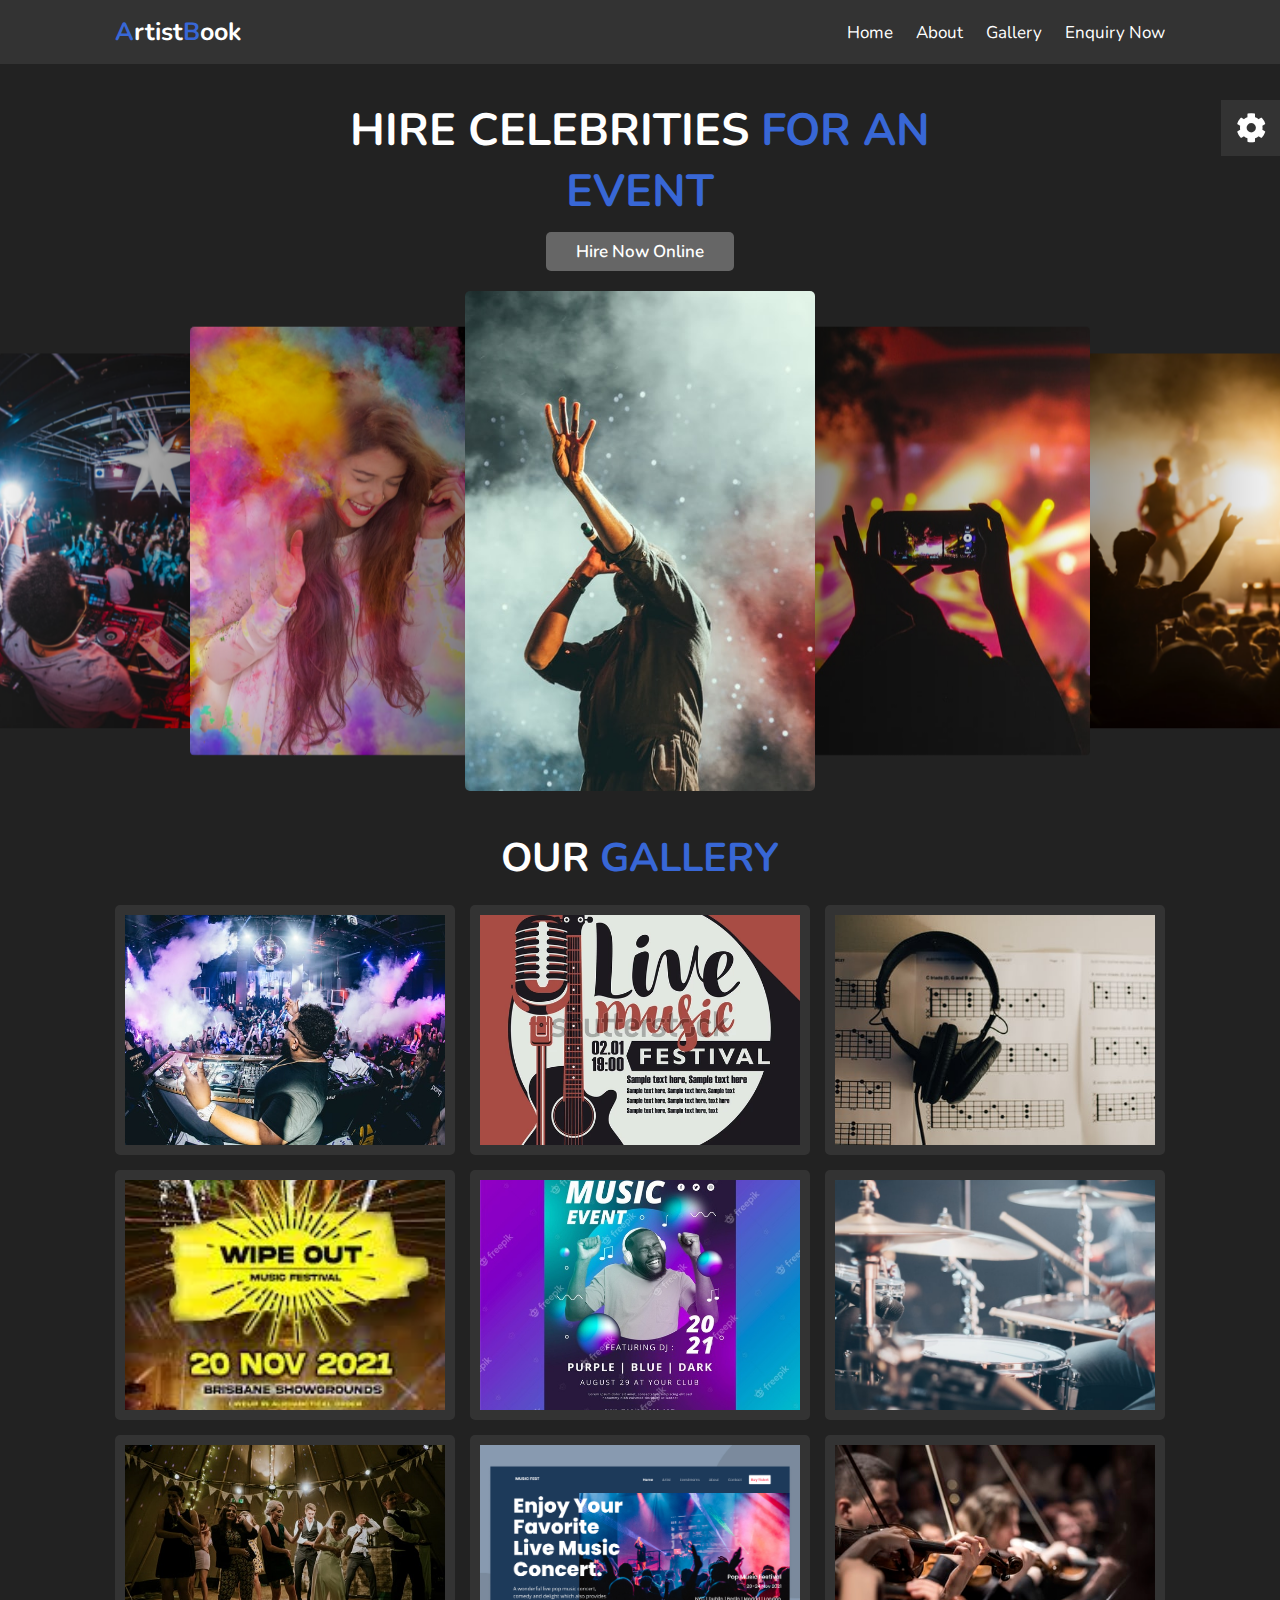
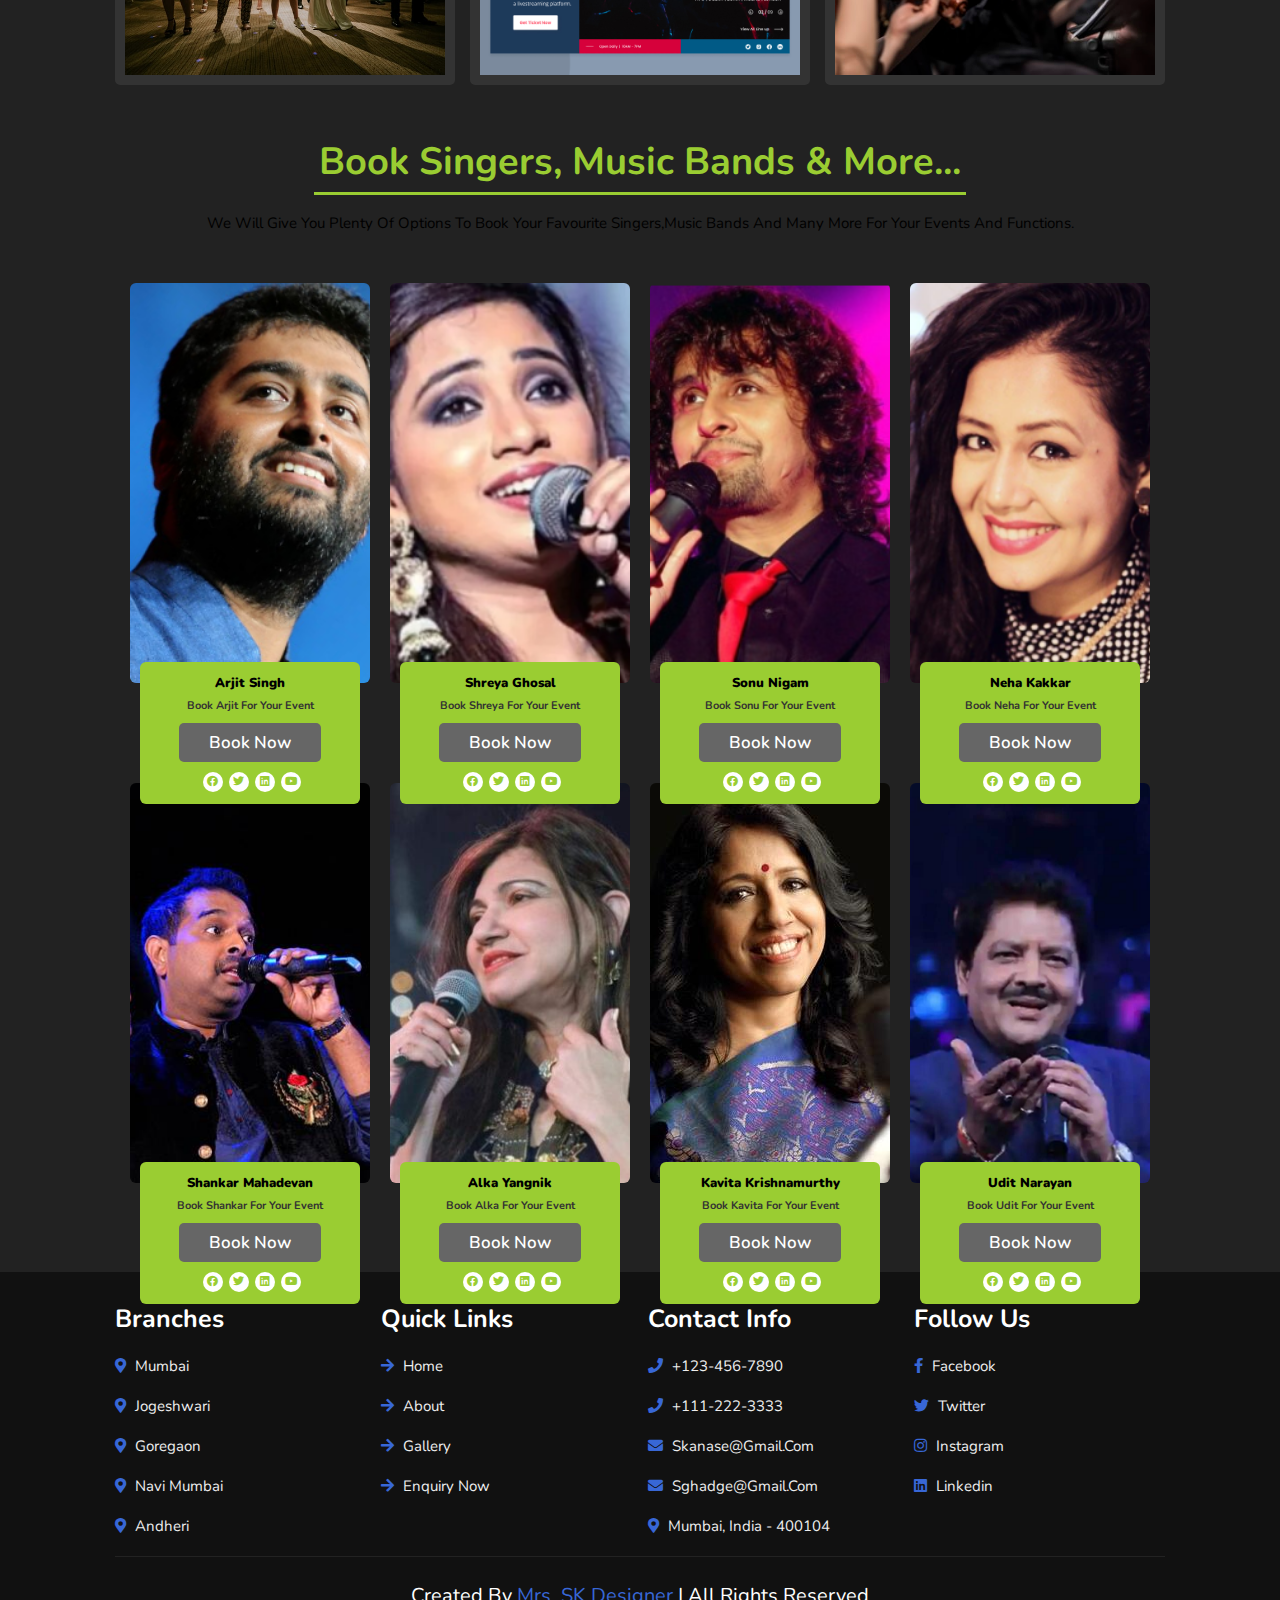
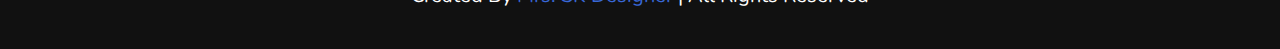
<file: online music booking website/gallery.html>
<!DOCTYPE html>
<html lang="en">
<head>
    <meta charset="UTF-8">
    <meta http-equiv="X-UA-Compatible" content="IE=edge">
    <meta name="viewport" content="width=device-width, initial-scale=1.0">
    <title>Complete Responsive Event Organizer Website Design Tutorial</title>

    <link rel="stylesheet" href="https://unpkg.com/swiper/swiper-bundle.min.css" />

    <!-- font awesome cdn link  -->
    <link rel="stylesheet" href="https://cdnjs.cloudflare.com/ajax/libs/font-awesome/5.15.4/css/all.min.css">

    <!-- custom css file link  -->
    <link rel="stylesheet" href="css/style.css">

</head>
<body>
    
<!-- header section starts  -->

<header class="header">

    <a href="#" class="logo"><span>A</span>rtist<span>B</span>ook</a>

    <nav class="navbar">
        <a href="index.html">home</a>
        <a href="about.html">about</a>
        <a href="gallery.html">gallery</a>
        <a href="enquiry.html">enquiry now</a>
    </nav>

    <div id="menu-bars" class="fas fa-bars"></div>

</header>

<!-- header section ends -->

<!-- home section starts  -->

<section class="home" id="home">

    <div class="content">
        <h3> Hire celebrities<span> for an event </span></h3>
        <a href="enquiry.html" class="btn">Hire Now Online</a>
    </div>

    <div class="swiper-container home-slider">
        <div class="swiper-wrapper">
            <div class="swiper-slide"><img src="images/slide-1.jpg" alt=""></div>
            <div class="swiper-slide"><img src="images/slide-2.jpg" alt=""></div>
            <div class="swiper-slide"><img src="images/slide-3.jpg" alt=""></div>
            <div class="swiper-slide"><img src="images/slide-4.jpg" alt=""></div>
            <div class="swiper-slide"><img src="images/slide-5.jpg" alt=""></div>
            <div class="swiper-slide"><img src="images/slide-6.jpg" alt=""></div>
        </div>
    </div>

</section>

<!-- home section ends -->


<!-- gallery section starts  -->

<section class="gallery" id="gallery">

    <h1 class="heading">our <span>gallery</span></h1>

    <div class="box-container">

        <div class="box">
            <img src="images/g-1.jpg" alt="">
            <h3 class="title">photos and events</h3>
            <div class="icons">
                <a href="#" class="fas fa-heart"></a>
                <a href="#" class="fas fa-share"></a>
                <a href="#" class="fas fa-eye"></a>
            </div>
        </div>

        <div class="box">
            <img src="images/g-2.jpg" alt="">
            <h3 class="title">photos and events</h3>
            <div class="icons">
                <a href="#" class="fas fa-heart"></a>
                <a href="#" class="fas fa-share"></a>
                <a href="#" class="fas fa-eye"></a>
            </div>
        </div>

        <div class="box">
            <img src="images/g-3.jpg" alt="">
            <h3 class="title">photos and events</h3>
            <div class="icons">
                <a href="#" class="fas fa-heart"></a>
                <a href="#" class="fas fa-share"></a>
                <a href="#" class="fas fa-eye"></a>
            </div>
        </div>

        <div class="box">
            <img src="images/g-4.jpg" alt="">
            <h3 class="title">photos and events</h3>
            <div class="icons">
                <a href="#" class="fas fa-heart"></a>
                <a href="#" class="fas fa-share"></a>
                <a href="#" class="fas fa-eye"></a>
            </div>
        </div>

        <div class="box">
            <img src="images/g-5.jpg" alt="">
            <h3 class="title">photos and events</h3>
            <div class="icons">
                <a href="#" class="fas fa-heart"></a>
                <a href="#" class="fas fa-share"></a>
                <a href="#" class="fas fa-eye"></a>
            </div>
        </div>

        <div class="box">
            <img src="images/g-6.jpg" alt="">
            <h3 class="title">photos and events</h3>
            <div class="icons">
                <a href="#" class="fas fa-heart"></a>
                <a href="#" class="fas fa-share"></a>
                <a href="#" class="fas fa-eye"></a>
            </div>
        </div>

        <div class="box">
            <img src="images/g-7.jpg" alt="">
            <h3 class="title">photos and events</h3>
            <div class="icons">
                <a href="#" class="fas fa-heart"></a>
                <a href="#" class="fas fa-share"></a>
                <a href="#" class="fas fa-eye"></a>
            </div>
        </div>

        <div class="box">
            <img src="images/g-8.jpg" alt="">
            <h3 class="title">photos and events</h3>
            <div class="icons">
                <a href="#" class="fas fa-heart"></a>
                <a href="#" class="fas fa-share"></a>
                <a href="#" class="fas fa-eye"></a>
            </div>
        </div>

        <div class="box">
            <img src="images/g-9.jpg" alt="">
            <h3 class="title">photos and events</h3>
            <div class="icons">
                <a href="#" class="fas fa-heart"></a>
                <a href="#" class="fas fa-share"></a>
                <a href="#" class="fas fa-eye"></a>
            </div>
        </div>

    </div>

</section>

<!-- gallery section ends -->

<!-- Start Singers -->

    <section class="singers">
        <h1>Book Singers, Music Bands & More...</h1>
        <p>We will give you plenty of options to book your favourite singers,music bands and many more for your events and functions.</p>
        <div class="items">
            <div class="item">
                <img src="./images/b1.png">
                <div class="inner">
                    <div class="info">
                        <h4><strong>Arjit Singh</strong></h4>
                        <p><strong>Book Arjit For Your Event</strong></p>
                        <button class="btn">Book Now</button>
                        <div class="links">
                            <a href="#"><i class="fab fa-facebook"></i></a>
                            <a href="#"><i class="fab fa-twitter"></i></a>
                            <a href="#"><i class="fab fa-linkedin"></i></a>
                            <a href="#"><i class="fab fa-youtube"></i></a>
                        </div>
                    </div>
                </div>
            </div>
            <div class="item">
                <img src="./images/b2.png">
                <div class="inner">
                    <div class="info">
                        <h4><strong>Shreya Ghosal</strong></h4>
                        <p><strong>Book Shreya For Your Event</strong></p>
                        <button class="btn">Book Now</button>
                        <div class="links">
                            <a href="#"><i class="fab fa-facebook"></i></a>
                            <a href="#"><i class="fab fa-twitter"></i></a>
                            <a href="#"><i class="fab fa-linkedin"></i></a>
                            <a href="#"><i class="fab fa-youtube"></i></a>
                        </div>
                    </div>
                </div>
            </div>
            <div class="item">
                <img src="./images/b3.png">
                <div class="inner">
                    <div class="info">
                        <h4><strong>Sonu Nigam</strong></h4>
                        <p><strong>Book Sonu For Your Event</strong></p>
                        <button class="btn">Book Now</button>
                        <div class="links">
                            <a href="#"><i class="fab fa-facebook"></i></a>
                            <a href="#"><i class="fab fa-twitter"></i></a>
                            <a href="#"><i class="fab fa-linkedin"></i></a>
                            <a href="#"><i class="fab fa-youtube"></i></a>
                        </div>
                    </div>
                </div>
            </div>
            <div class="item">
                <img src="./images/b4.png">
                <div class="inner">
                    <div class="info">
                        <h4><strong>Neha Kakkar</strong></h4>
                        <p><strong>Book Neha For Your Event</strong></p>
                        <button class="btn">Book Now</button>
                        <div class="links">
                            <a href="#"><i class="fab fa-facebook"></i></a>
                            <a href="#"><i class="fab fa-twitter"></i></a>
                            <a href="#"><i class="fab fa-linkedin"></i></a>
                            <a href="#"><i class="fab fa-youtube"></i></a>
                        </div>
                    </div>
                </div>
            </div>
            <br>
            <div class="item">
                <img src="./images/b5.png">
                <div class="inner">
                    <div class="info">
                        <h4><strong>Shankar Mahadevan</strong></h4>
                        <p><strong>Book Shankar For Your Event</strong></p>
                        <button class="btn">Book Now</button>
                        <div class="links">
                            <a href="#"><i class="fab fa-facebook"></i></a>
                            <a href="#"><i class="fab fa-twitter"></i></a>
                            <a href="#"><i class="fab fa-linkedin"></i></a>
                            <a href="#"><i class="fab fa-youtube"></i></a>
                        </div>
                    </div>
                </div>
            </div>
            <div class="item">
                <img src="./images/b6.png">
                <div class="inner">
                    <div class="info">
                        <h4><strong>Alka Yangnik</strong></h4>
                        <p><strong>Book Alka For Your Event</strong></p>
                        <button class="btn">Book Now</button>
                        <div class="links">
                            <a href="#"><i class="fab fa-facebook"></i></a>
                            <a href="#"><i class="fab fa-twitter"></i></a>
                            <a href="#"><i class="fab fa-linkedin"></i></a>
                            <a href="#"><i class="fab fa-youtube"></i></a>
                        </div>
                    </div>
                </div>
            </div>
            <div class="item">
                <img src="./images/b7.png">
                <div class="inner">
                    <div class="info">
                        <h4><strong>Kavita Krishnamurthy</strong></h4>
                        <p><strong>Book Kavita For Your Event</strong></p>
                        <button class="btn">Book Now</button>
                        <div class="links">
                            <a href="#"><i class="fab fa-facebook"></i></a>
                            <a href="#"><i class="fab fa-twitter"></i></a>
                            <a href="#"><i class="fab fa-linkedin"></i></a>
                            <a href="#"><i class="fab fa-youtube"></i></a>
                        </div>
                    </div>
                </div>
            </div>
            <div class="item">
                <img src="./images/b8.png">
                <div class="inner">
                    <div class="info">
                        <h4><strong>Udit Narayan</strong></h4>
                        <p><strong>Book Udit For Your Event</strong></p>
                        <button class="btn">Book Now</button>
                        <div class="links">
                            <a href="#"><i class="fab fa-facebook"></i></a>
                            <a href="#"><i class="fab fa-twitter"></i></a>
                            <a href="#"><i class="fab fa-linkedin"></i></a>
                            <a href="#"><i class="fab fa-youtube"></i></a>
                        </div>
                    </div>
                </div>
            </div>
        </div>
    </section>
<br>

<!-- singer section ends-->



<!-- footer section starts  -->

<section class="footer">

    <div class="box-container">

        <div class="box">
            <h3>branches</h3>
            <a href="#"> <i class="fas fa-map-marker-alt"></i> mumbai </a>
            <a href="#"> <i class="fas fa-map-marker-alt"></i> jogeshwari </a>
            <a href="#"> <i class="fas fa-map-marker-alt"></i> goregaon </a>
            <a href="#"> <i class="fas fa-map-marker-alt"></i> navi mumbai </a>
            <a href="#"> <i class="fas fa-map-marker-alt"></i> andheri </a>
        </div>

        <div class="box">
            <h3>quick links</h3>
            <a href="index.html"> <i class="fas fa-arrow-right"></i> home </a>
            <a href="about.html"> <i class="fas fa-arrow-right"></i> about </a>
            <a href="gallery.html"> <i class="fas fa-arrow-right"></i> gallery </a>
            <a href="enquiry.html"> <i class="fas fa-arrow-right"></i> enquiry now </a>
        </div>

        <div class="box">
            <h3>contact info</h3>
            <a href="#"> <i class="fas fa-phone"></i> +123-456-7890 </a>
            <a href="#"> <i class="fas fa-phone"></i> +111-222-3333 </a>
            <a href="#"> <i class="fas fa-envelope"></i> skanase@gmail.com </a>
            <a href="#"> <i class="fas fa-envelope"></i> sghadge@gmail.com </a>
            <a href="#"> <i class="fas fa-map-marker-alt"></i> mumbai, india - 400104 </a>
        </div>

        <div class="box">
            <h3>follow us</h3>
            <a href="#"> <i class="fab fa-facebook-f"></i> facebook </a>
            <a href="#"> <i class="fab fa-twitter"></i> twitter </a>
            <a href="#"> <i class="fab fa-instagram"></i> instagram </a>
            <a href="#"> <i class="fab fa-linkedin"></i> linkedin </a>
        </div>

    </div>

    <div class="credit"> created by <span>mrs. SK designer</span> | all rights reserved </div>

</section>

<!-- footer section ends -->

<!-- theme toggler  -->

<div class="theme-toggler">

    <div class="toggle-btn">
        <i class="fas fa-cog"></i>
    </div>

    <h3>choose color</h3>

    <div class="buttons">
        <div class="theme-btn" style="background: #3867d6;"></div>
        <div class="theme-btn" style="background: #f7b731;"></div>
        <div class="theme-btn" style="background: #ff0033;"></div>
        <div class="theme-btn" style="background: #20bf6b;"></div>
        <div class="theme-btn" style="background: #fa8231;"></div>
        <div class="theme-btn" style="background: #FC427B;"></div>
    </div>

</div>



<script src="https://unpkg.com/swiper/swiper-bundle.min.js"></script>

<!-- custom js file link  -->
<script src="js/script.js"></script>

</body>
</html>
</file>
<file: online music booking website/css/style.css>
@import url('https://fonts.googleapis.com/css2?family=Nunito:wght@200;600;700&display=swap');

:root{
    --main-color:#3867d6;
}

*{
    font-family: 'Nunito', sans-serif;
    margin:0; padding:0;
    box-sizing: border-box;
    outline: none; border:none;
    text-decoration: none;
    text-transform: capitalize;
    transition: .2s linear;
}

html{
    font-size: 62.5%;
    overflow-x: hidden;
    scroll-padding-top: 7rem;
    scroll-behavior: smooth;
}

html::-webkit-scrollbar{
    width:1rem;
}

html::-webkit-scrollbar-track{
    background: #444;
}

html::-webkit-scrollbar-thumb{
    background: var(--main-color);
    border-radius: 5rem;
}

body{
    background: #222;
}

section{
    padding:2rem 9%;
}

.heading{
    text-align: center;
    padding-bottom: 2rem;
    color:#fff;
    text-transform: uppercase;
    font-size: 4rem;
}

.heading span{
    color:var(--main-color);
    text-transform: uppercase;
}

.btn{
    margin-top: 1rem;
    display: inline-block;
    padding:.8rem 3rem;
    font-size: 1.7rem;
    border-radius: .5rem;
    background: #666;
    color:#fff;
    cursor: pointer;
    font-weight: 600;
}

.btn:hover{
    background:var(--main-color);
}

.header{
    position: fixed;
    top:0; left: 0; right: 0;
    z-index: 10000;
    background: #333;
    display: flex;
    align-items: center;
    justify-content: space-between;
    padding:1.5rem 9%;
}

.header .logo{
    font-weight: bolder;
    color:#fff;
    font-size: 2.5rem;
}

.header .logo span{
    color:var(--main-color);
}

.header .navbar a{
    font-size: 1.7rem;
    color:#fff;
    margin-left: 2rem;
}

.header .navbar a:hover{
    color:var(--main-color);
}

#menu-bars{
    font-size: 3rem;
    color:#fff;
    cursor: pointer;
    display: none;
}

.home .content{
    text-align: center;
    padding-top: 6rem;
    margin:2rem auto;
    max-width: 70rem;
}

.home .content h3{
    color:#fff;
    font-size: 4.5rem;
    text-transform: uppercase;
}

.home .content h3 span{
    color:var(--main-color);
    text-transform: uppercase;
}

.home .home-slider .swiper-slide{
    overflow: hidden;
    border-radius: .5rem;
    height: 50rem;
    width:35rem;
}

.home .home-slider .swiper-slide img{
    height:100%;
    width:100%;
    object-fit: cover;
}


.about .row{
    display: flex;
    align-items: center;
    flex-wrap: wrap;
    gap:1.5rem;
}

.about .row .image{
    flex:1 1 45rem;
    padding:1rem;
}

.about .row .image img{ 
    width: 100%;
    border-radius: .5rem;
    border:1rem solid #333;
}

.about .row .content{
    flex:1 1 45rem;
}

.about .row .content h3{
    font-size: 3.5rem;
    color:#fff;
}

.about .row .content p{
    font-size: 1.5rem;
    color:#eee;
    padding:1rem 0;
    line-height: 2;
}

.gallery .box-container{
    display: grid;
    grid-template-columns: repeat(auto-fit, minmax(27rem, 1fr));
    gap:1.5rem;
}

.gallery .box-container .box{
    position: relative;
    border:1rem solid #333;
    border-radius: .5rem;
    height: 25rem;
    cursor: pointer;
    overflow: hidden;
}

.gallery .box-container .box img{
    height: 100%;
    width: 100%;
    object-fit: cover;
}

.gallery .box-container .box:hover img{
    transform: scale(1.1);
    filter: grayscale();
}

.gallery .box-container .box .title{
    position: absolute;
    top:-10rem; left:0; right: 0;
    background:#333;
    color:#fff;
    text-align: center;
    padding-bottom: 1rem;
    font-size: 2rem;
}

.gallery .box-container .box:hover .title{
    top:0;
}

.gallery .box-container .box .icons{
    position: absolute;
    bottom:-10rem; left:0; right: 0;
    background:#333;
    padding-top: 1rem;
    text-align: center;
}

.gallery .box-container .box:hover .icons{
    bottom: 0;
}

.gallery .box-container .box .icons a{
    font-size: 2rem;
    margin:.5rem 1rem;
    color:#fff;
}

.gallery .box-container .box .icons a:hover{
    color:var(--main-color);
}



.reivew .box{
    border-radius: .5rem;
    background: #333;
    padding:2rem;
    position: relative;
}

.reivew .box .fa-quote-right{
    position: absolute;
    top:2rem; right: 2rem;
    color:var(--main-color);
    font-size: 5rem;
}

.reivew .box .user{
    display: flex;
    align-items: center;
    gap:1.5rem;
    padding-bottom: 1rem;
}

.reivew .box .user img{
    height:7rem;
    width: 7rem;
    border-radius: 50%;
    object-fit: cover;
}

.reivew .box .user h3{
    font-size: 2rem;
    color:#fff;
}

.reivew .box .user span{
    font-size: 1.5rem;
    color:#eee;
}

.reivew .box p{
    line-height: 2;
    color:#eee;
    padding:.5rem 0;
    font-size: 1.6rem;
}

.contact form{
    max-width: 70rem;
    margin:1rem auto;
    text-align: center;
}

.contact form .inputBox{
    display: flex;
    justify-content: space-between;
    flex-wrap: wrap;
}

.contact form .inputBox input,
.contact form textarea{
    width: 100%;
    background:#333;
    border-radius: .5rem;
    padding:1rem;
    margin:.7rem 0;
    font-size: 1.5rem;
    color:#fff;
    text-transform: none;
}

.contact form .inputBox input::placeholder,
.contact form textarea::placeholder{
    color:#eee;
    text-transform: capitalize;
}

.contact form .inputBox input:focus,
.contact form textarea:focus{
    background:#444;
}

.contact form .inputBox input{
    width: 49%;
}

.contact form textarea{
    resize: none;
}


.trainer{
    min-height: 100vh;
    text-align: center;
    background:#333;
}

.trainer .heading{
    color:#fff;
}

.trainer .box-container{
    display: flex;
    align-items: center;
    justify-content: center;
    flex-wrap: wrap;
}

.trainer .box-container .box{
    height:40rem;
    margin:1.5rem 1rem;
    width:27rem;
    border:.5rem solid var(--orange);
    overflow: hidden;
    position: relative;
    box-shadow: 0 .3rem .5rem #000;
}

.trainer .box-container .box img{
    height:100%;
    width: 100%;
    object-fit: cover;
}

.trainer .box-container .box .info{
    color:#333;
    background:#fff;
    border-top:.5rem solid var(--orange);
    position: absolute;
    bottom: 0; left: 0;
    font-size: 2rem;
    width:100%;
    padding:1rem 0;
}

.trainer .row .content{
    flex:1 1 45rem;
}

.trainer .row .content h3{
    font-size: 3.5rem;
    color:#fff;
}

.trainer .row .content p{
    font-size: 1.5rem;
    color:#eee;
    padding:1rem 0;
    line-height: 2;
}

/* Start Singers */
.singers{
    min-height: 100vh;
    text-align: center;
    padding: 2% 6%;
}
.singers h1{
    font-size: 3.8rem;
    padding: 0.5rem;
    display: inline-block;
    color: yellowgreen;
    border-bottom: .3rem solid yellowgreen;
    margin-bottom: 1.8rem;
}
.singers p{
    font-size: 1.5rem;
    color: #000;
}
.singers .items{
    display: flex;
    justify-content: center;
    align-items: center;
    flex-wrap: wrap;
}
.singers .items .item{
    height: 40rem;
    width: 24rem;
    margin: 5rem 1rem;
}
.singers .item img{
    width: 100%;
    height: 100%;
    border-radius: .6rem;
    object-fit: cover;
}
.singers .item .inner{
    position: relative;
    z-index: 9999;
    padding: 0 1rem;
}
.singers .item:hover{
    transform: translateY(-20px);
}
.singers .item .inner .info{
    background-color: yellowgreen;
    padding: 1.2rem 1rem;
    border-radius: 0.6rem;
    margin-top: -2.5rem;
}
.singers .item:hover .info{
    transform: translateY(-30px);
}
.singers .item .inner .info h4{
    font-size: 1.3rem;
    font-weight: 600;
    margin: 0;
    color: #000;
}
.singers .item .inner .info p{
    font-size: 1.1rem;
    font-weight: 400;
    color: #333;
    margin-top: .6rem;
}
.singers .item .inner .info .links{
    margin-top: 1rem;
}
.singers .item .inner .info .links a{
    display: inline-block;
    height: 2rem;
    width: 2rem;
    background-color: #fff;
    border-radius: 50%;
    color: yellowgreen;
    text-align: center;
    line-height: 2rem;
    margin-left: 0.3rem;
    font-size: 1.1rem;
}
.singers .item .inner .info .links a:hover{
    box-shadow: 0 0 .6rem #000;
}
 
.footer{
    background:#111;
}

.footer .box-container{
    display: grid;
    grid-template-columns: repeat(auto-fit, minmax(25rem, 1fr));
    gap:1.5rem;
}

.footer .box-container .box h3{
    font-size: 2.5rem;
    padding:1rem 0;
    color:#fff;
}

.footer .box-container .box a{
    display: block;
    font-size: 1.5rem;
    padding:1rem 0;
    color:#eee;
}

.footer .box-container .box a i{
    padding-right: .5rem;
    color:var(--main-color);
}

.footer .box-container .box a:hover i{
    padding-right: 1.5rem;
    color:#fff;
}

.footer .credit{
    text-align: center;
    border-top: .1rem solid #222;
    color:#fff;
    padding:2rem;
    padding-top: 2.5rem;
    margin-top: 1rem;
    font-size: 2rem;
}

.footer .credit span{
    color:var(--main-color);
}

.theme-toggler{
    position: fixed;
    top:10rem; right:-20rem;
    background: #333;
    z-index: 1000;
    width: 20rem;
    text-align: center;
}

.theme-toggler.active{
    right:0;
}

.theme-toggler h3{
    color:#fff;
    padding:1rem 0;
    font-size: 2rem;
}

.theme-toggler .buttons{
    display: flex;
    justify-content:center;
    flex-wrap: wrap;
    gap:1rem;
    padding:1rem;
}

.theme-toggler .buttons .theme-btn{
    height: 5rem;
    width: 5rem;
    border-radius: 50%;
    cursor: pointer;
}

.theme-toggler .toggle-btn{
    position: absolute;
    top:0; left:-5.9rem;
    padding:1.3rem 1.5rem;
    background:#333;
    cursor: pointer;
}

.theme-toggler .toggle-btn i{
    color:#fff;
    font-size: 3rem;
    animation: spin 4s linear infinite;
}

@keyframes spin {
    0%{
        transform: rotate(360deg);
    }
}










/* media queries  */

@media (max-width:991px){

    html{
        font-size: 55%;
    }

    .header{
        padding:1.5rem 2rem;
    }

    section{
        padding:2rem;
    }

}

@media (max-width:768px){

    #menu-bars{
        display: initial;
    }

    .header .navbar{
        position: absolute;
        top:100%; left:0; right:0;
        border-top: .1rem solid #222;
        background: #333;
        clip-path: polygon(0 0, 100% 0, 100% 0, 0 0);
    }

    .header .navbar.active{
        clip-path: polygon(0 0, 100% 0, 100% 100%, 0% 100%);
    }

    .fa-times{
        transform: rotate(180deg);
    }

    .header .navbar a{
        display: flex;
        background:#222;
        border-radius: .5rem;
        padding:1.3rem;
        margin:1.3rem;
        font-size: 2rem;
    }

    .home .content h3{
        font-size: 4rem;
    }

}

@media (max-width:450px){

    html{
        font-size: 50%;
    }

    .home .home-slider .swiper-slide{
        width: 27rem;
    }

    .contact form .inputBox input{
        width: 100%;
    }

}
</file>
